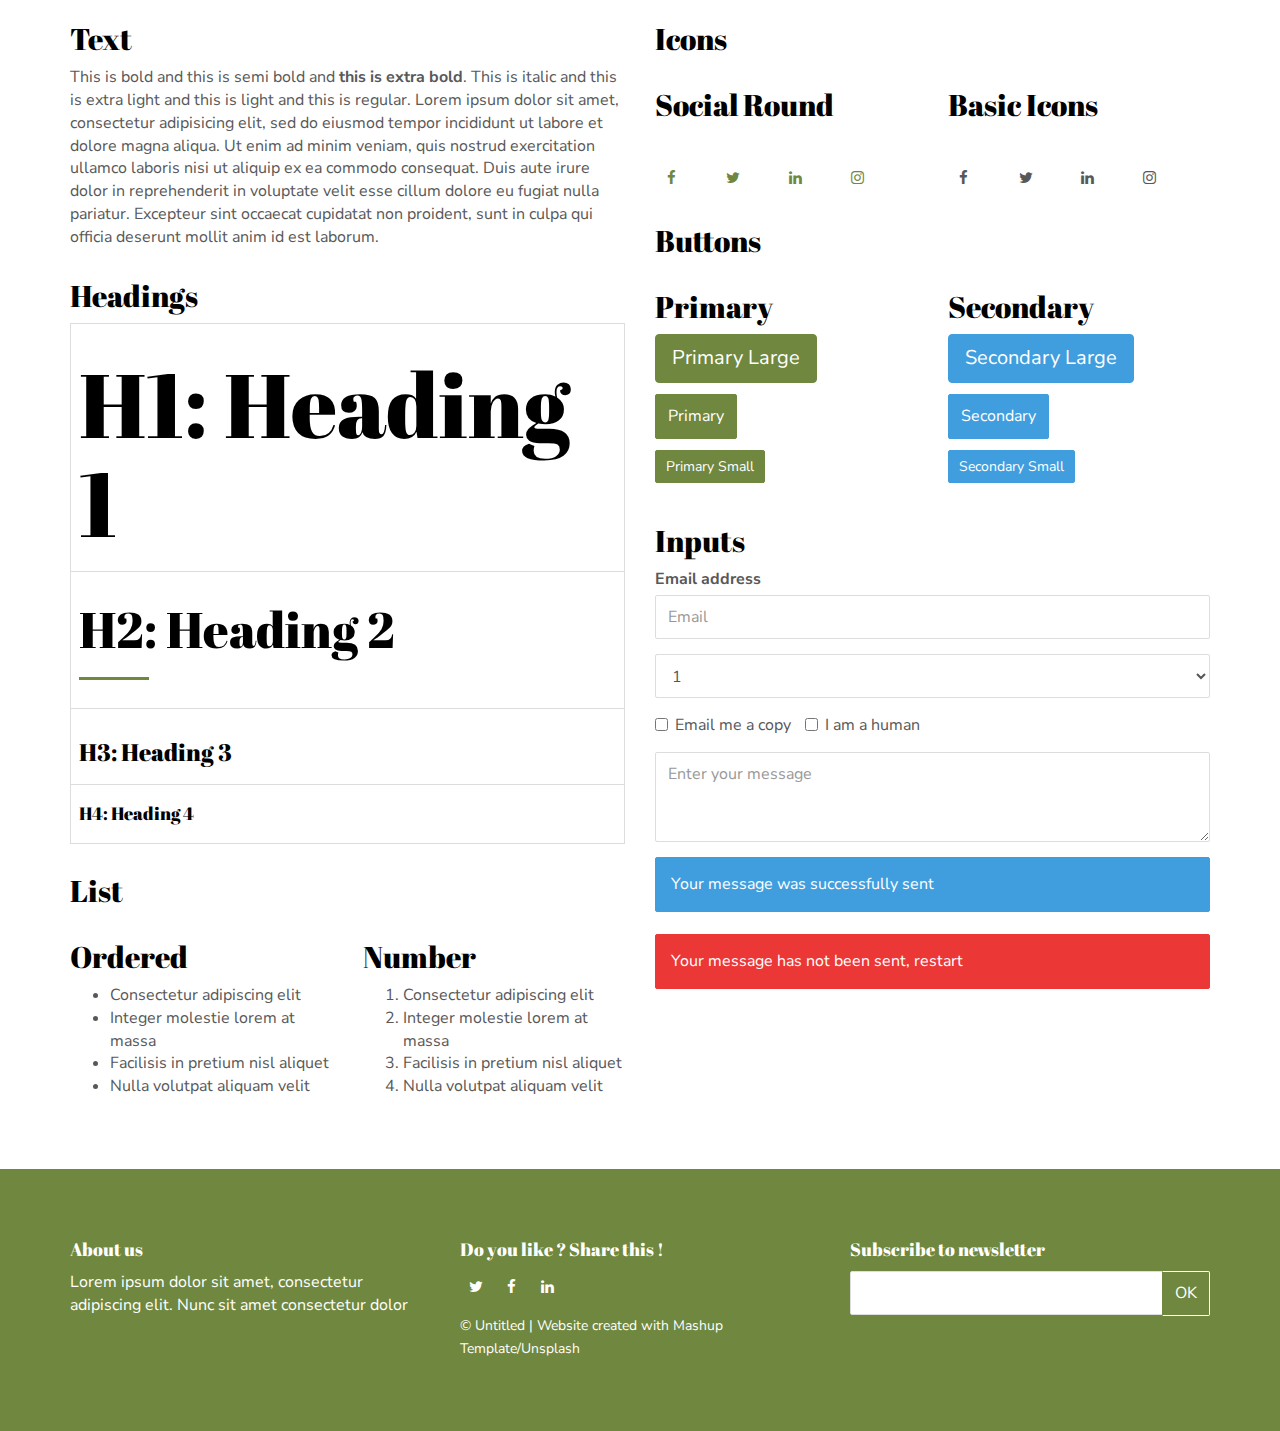
<file: components.html>
<!DOCTYPE html>
<html lang="en">

<head>
    <meta charset="UTF-8">
    <meta content="IE=edge" http-equiv="X-UA-Compatible">
    <meta content="width=device-width,initial-scale=1" name="viewport">
    <meta content="description" name="description">
    <meta name="google" content="notranslate" />
    <meta content="Mashup templates have been developped by Orson.io team" name="author">

    <!-- Disable tap highlight on IE -->
    <meta name="msapplication-tap-highlight" content="no">

    <link href="./assets/apple-touch-icon.png" rel="apple-touch-icon">
    <link href="./assets/favicon.ico" rel="icon">

    <title>Title page</title>

    <link href="./main.97292821.css" rel="stylesheet">
</head>

<body>

    <!-- Add your content of header -->
    <header>
        <nav class="navbar navbar-inverse navbar-fixed-top">
            <div class="container">
                <div class="navbar-header">
                    <button type="button" class="navbar-toggle collapsed">
          <span class="sr-only">Toggle navigation</span>
          <span class="icon-bar"></span>
          <span class="icon-bar"></span>
          <span class="icon-bar"></span>
        </button>
                </div>

                <div class="navbar-collapse">
                    <button type="button" class="close" aria-label="Close"><span aria-hidden="true">&times;</span></button>
                    <ul class="nav navbar-nav navbar-right">
                        <li><a href="./index.html#contact-section-container" title="" class="anchor-link">Contact Us</a></li>
                        <li>
                            <p>
                                <a href="./components.html" class="btn btn-default navbar-btn">Components</a>
                            </p>
                        </li>


                    </ul>

                </div>
            </div>
        </nav>
    </header>



    <!-- Add your site or app content here -->
    <div class="container">
        <div class="row">
            <div class="col-xs-12 col-md-6">

                <div class="template-example">
                    <h2 class="template-title-example">Text</h2>
                    <p>This is bold and this is semi bold and <b>this is extra bold</b>. This is italic and this is extra light and this is light and this is regular. Lorem ipsum dolor sit amet, consectetur adipisicing elit, sed do eiusmod tempor incididunt
                        ut labore et dolore magna aliqua. Ut enim ad minim veniam, quis nostrud exercitation ullamco laboris nisi ut aliquip ex ea commodo consequat. Duis aute irure dolor in reprehenderit in voluptate velit esse cillum dolore eu fugiat
                        nulla pariatur. Excepteur sint occaecat cupidatat non proident, sunt in culpa qui officia deserunt mollit anim id est laborum.
                    </p>
                </div>

                <div class="template-example">
                    <h2 class="template-title-example">Headings</h2>

                    <table class="table table-bordered">
                        <tr>
                            <td>
                                <h1>H1: Heading 1</h1>
                            </td>
                        </tr>
                        <tr>
                            <td>
                                <h2>H2: Heading 2</h2>
                            </td>
                        </tr>
                        <tr>
                            <td>
                                <h3>H3: Heading 3</h3>
                            </td>
                        </tr>
                        <tr>
                            <td>
                                <h4>H4: Heading 4</h4>
                            </td>
                        </tr>
                    </table>
                </div>

                <div class="template-example">
                    <h2 class="template-title-example">List</h2>
                    <div class="row">
                        <div class="col-md-6">
                            <h3 class="template-title-example">Ordered</h3>
                            <ul>
                                <li>Consectetur adipiscing elit</li>
                                <li>Integer molestie lorem at massa</li>
                                <li>Facilisis in pretium nisl aliquet</li>
                                <li>Nulla volutpat aliquam velit</li>
                            </ul>
                        </div>
                        <div class="col-md-6">
                            <h3 class="template-title-example">Number</h3>
                            <ol>
                                <li>Consectetur adipiscing elit</li>
                                <li>Integer molestie lorem at massa</li>
                                <li>Facilisis in pretium nisl aliquet</li>
                                <li>Nulla volutpat aliquam velit</li>
                            </ol>
                        </div>
                    </div>
                </div>


            </div>

            <div class="col-xs-12 col-md-6">
                <div class="template-example">
                    <h2 class="template-title-example">Icons</h2>

                    <div class="row">
                        <div class="col-md-6">
                            <h3 class="template-title-example">Social Round</h2>
                                <ul class="list-icons">
                                    <li>
                                        <a href="" class="social-round-icon fa-icon">
                                            <i class="fa fa-facebook"></i>
                                        </a>
                                    </li>
                                    <li>
                                        <a href="" class="social-round-icon fa-icon">
                                            <i class="fa fa-twitter"></i>
                                        </a>
                                    </li>
                                    <li>
                                        <a href="" class="social-round-icon fa-icon">
                                            <i class="fa fa-linkedin"></i>
                                        </a>
                                    </li>
                                    <li>
                                        <a href="" class="social-round-icon fa-icon">
                                            <i class="fa fa-instagram"></i>
                                        </a>
                                    </li>
                                </ul>
                        </div>
                        <div class="col-md-6">
                            <h3 class="template-title-example">Basic Icons</h2>
                                <ul class="list-icons">
                                    <li>
                                        <span class="fa-icon">
                      <i class="fa fa-facebook"></i>
                    </span>
                                    </li>
                                    <li>
                                        <span class="fa-icon">
                      <i class="fa fa-twitter"></i>
                    </span>
                                    </li>
                                    <li>
                                        <span class="fa-icon">
                      <i class="fa fa-linkedin"></i>
                    </span>
                                    </li>
                                    <li>
                                        <span class="fa-icon">
                      <i class="fa fa-instagram"></i>
                    </span>
                                    </li>
                                </ul>
                        </div>

                    </div>





                </div>

                <div class="template-example">
                    <h2 class="template-title-example">Buttons</h2>
                    <div class="row">
                        <div class="col-md-6">
                            <h3 class="template-title-example">Primary</h2>
                                <div class="row">
                                    <div class="col-md-6">
                                        <p><a href="" class="btn btn-primary btn-lg">Primary Large</a></p>
                                        <p><a href="" class="btn btn-primary">Primary </a></p>
                                        <p><a href="" class="btn btn-primary btn-sm">Primary Small</a></p>
                                    </div>
                                </div>

                        </div>

                        <div class="col-md-6">
                            <h3 class="template-title-example">Secondary</h2>
                                <div class="row">
                                    <div class="col-md-6">
                                        <p><a href="" class="btn btn-info btn-lg">Secondary Large</a></p>
                                        <p><a href="" class="btn btn-info">Secondary </a></p>
                                        <p><a href="" class="btn btn-info btn-sm">Secondary Small</a></p>
                                    </div>
                                </div>
                        </div>
                    </div>
                </div>

                <div class="template-example">
                    <h2 class="template-title-example">Inputs</h2>

                    <div class="form-group">
                        <label for="exampleInputEmail1">Email address</label>
                        <input type="email" class="form-control" id="exampleInputEmail1" placeholder="Email">
                    </div>

                    <div class="form-group">
                        <select class="form-control">
                <option>1</option>
                <option>2</option>
                <option>3</option>
                <option>4</option>
                <option>5</option>
              </select>
                    </div>

                    <div class="form-group">
                        <label class="checkbox-inline">
                <input 
                type="checkbox" id="inlineCheckbox1" value="option1"> Email me a copy
              </label>
                        <label class="checkbox-inline">
                <input type="checkbox" id="inlineCheckbox2" value="option2"> I am a human
              </label>
                    </div>

                    <div class="form-group">
                        <textarea class="form-control" rows="3" placeholder="Enter your message"></textarea>
                    </div>

                    <div class="alert alert-success" role="alert">Your message was successfully sent</div>
                    <div class="alert alert-danger" role="alert">Your message has not been sent, restart</div>
                </div>




            </div>
        </div>
    </div>

    <footer class="footer-container white-text-container">
        <div class="container">
            <div class="row">
                <div class="col-md-4">
                    <h4>About us</h4>
                    <p>Lorem ipsum dolor sit amet, consectetur adipiscing elit. Nunc sit amet consectetur dolor</p>
                </div>

                <div class="col-md-4">
                    <h4>Do you like ? Share this !</h4>
                    <div>
                        <p>
                            <a href="https://www.twitter.com" class="fa-icon" title="">
                                <i class="fa fa-twitter" aria-hidden="true"></i>
                            </a>
                            <a href="https://www.facebook.com" class="fa-icon" title="">
                                <i class="fa fa-facebook" aria-hidden="true"></i>
                            </a>
                            <a href="https://www.linkedin.com" class="fa-icon" title="">
                                <i class="fa fa-linkedin" aria-hidden="true"></i>
                            </a>
                        </p>
                    </div>
                    <div>
                        <p><small>© Untitled | Website created with <a href="http://www.mashup-template.com/" title="Create website with free html template">Mashup Template</a>/<a href="https://www.unsplash.com/" title="Beautiful Free Images">Unsplash</a></small></p>
                    </div>

                </div>

                <div class="col-md-4">

                    <h4>Subscribe to newsletter</h4>

                    <div class="form-group">
                        <div class="input-group">
                            <input type="text" class="form-control footer-input-text">
                            <div class="input-group-btn">
                                <button type="button" class="btn btn-default btn-newsletter ">OK</button>
                            </div>
                        </div>


                    </div>
                </div>
            </div>
        </div>
    </footer>

    <script>
        document.addEventListener("DOMContentLoaded", function(event) {
            navbarToggleSidebar();
        });
    </script>
    <script type="text/javascript" src="./main.faaf51f9.js"></script>
</file>
<file: main.97292821.css>
@import url(https://fonts.googleapis.com/css?family=Abril+Fatface|Lato|Nunito+Sans:400,600);
@import url(https://maxcdn.bootstrapcdn.com/font-awesome/4.7.0/css/font-awesome.min.css);

/*!
 * Bootstrap v3.3.7 (http://getbootstrap.com)
 * Copyright 2011-2016 Twitter, Inc.
 * Licensed under MIT (https://github.com/twbs/bootstrap/blob/master/LICENSE)
 */


/*! normalize.css v3.0.3 | MIT License | github.com/necolas/normalize.css */

html {
    font-family: sans-serif;
    -ms-text-size-adjust: 100%;
    -webkit-text-size-adjust: 100%
}

.elh {
    text-align: center;
}

h3 {
    font-family: Georgia, 'Times New Roman', Times, serif;
}

body {
    margin: 0
}

article,
aside,
details,
figcaption,
figure,
footer,
header,
hgroup,
main,
menu,
nav,
section,
summary {
    display: block
}

audio,
canvas,
progress,
video {
    display: inline-block;
    vertical-align: baseline
}

audio:not([controls]) {
    display: none;
    height: 0
}

[hidden],
template {
    display: none
}

a {
    background-color: transparent
}

a:active,
a:hover {
    outline: 0
}

abbr[title] {
    border-bottom: 1px dotted
}

b,
strong {
    font-weight: 700
}

dfn {
    font-style: italic
}

h1 {
    font-size: 2em;
    margin: .67em 0;
}

mark {
    background: #ff0;
    color: #000
}

small {
    font-size: 80%
}

sub,
sup {
    font-size: 75%;
    line-height: 0;
    position: relative;
    vertical-align: baseline
}

sup {
    top: -.5em
}

sub {
    bottom: -.25em
}

img {
    border: 0
}

svg:not(:root) {
    overflow: hidden
}

figure {
    margin: 1em 40px
}

hr {
    box-sizing: content-box;
    height: 0
}

pre {
    overflow: auto
}

code,
kbd,
pre,
samp {
    font-family: monospace, monospace;
    font-size: 1em
}

button,
input,
optgroup,
select,
textarea {
    color: inherit;
    font: inherit;
    margin: 0
}

button {
    overflow: visible
}

button,
select {
    text-transform: none
}

button,
html input[type=button],
input[type=reset],
input[type=submit] {
    -webkit-appearance: button;
    cursor: pointer
}

button[disabled],
html input[disabled] {
    cursor: default
}

button::-moz-focus-inner,
input::-moz-focus-inner {
    border: 0;
    padding: 0
}

input {
    line-height: normal
}

input[type=checkbox],
input[type=radio] {
    box-sizing: border-box;
    padding: 0
}

input[type=number]::-webkit-inner-spin-button,
input[type=number]::-webkit-outer-spin-button {
    height: auto
}

input[type=search] {
    -webkit-appearance: textfield;
    box-sizing: content-box
}

input[type=search]::-webkit-search-cancel-button,
input[type=search]::-webkit-search-decoration {
    -webkit-appearance: none
}

fieldset {
    border: 1px solid silver;
    margin: 0 2px;
    padding: .35em .625em .75em
}

textarea {
    overflow: auto
}

optgroup {
    font-weight: 700
}

table {
    border-collapse: collapse;
    border-spacing: 0
}

td,
th {
    padding: 0
}


/*! Source: https://github.com/h5bp/html5-boilerplate/blob/master/src/css/main.css */

@media print {
    *,
     :after,
     :before {
        background: transparent!important;
        color: #000!important;
        box-shadow: none!important;
        text-shadow: none!important
    }
    a,
    a:visited {
        text-decoration: underline
    }
    a[href]:after {
        content: " (" attr(href) ")"
    }
    abbr[title]:after {
        content: " (" attr(title) ")"
    }
    a[href^="#"]:after,
    a[href^="javascript:"]:after {
        content: ""
    }
    blockquote,
    pre {
        border: 1px solid #999;
        page-break-inside: avoid
    }
    thead {
        display: table-header-group
    }
    img,
    tr {
        page-break-inside: avoid
    }
    img {
        max-width: 100%!important
    }
    h2,
    h3,
    p {
        orphans: 3;
        widows: 3
    }
    h2,
    h3 {
        page-break-after: avoid
    }
    .navbar {
        display: none
    }
    .btn>.caret,
    .dropup>.btn>.caret {
        border-top-color: #000!important
    }
    .label {
        border: 1px solid #000
    }
    .table {
        border-collapse: collapse!important
    }
    .table td,
    .table th {
        background-color: #fff!important
    }
    .table-bordered td,
    .table-bordered th {
        border: 1px solid #ddd!important
    }
}

*,
:after,
:before {
    -webkit-box-sizing: border-box;
    -moz-box-sizing: border-box;
    box-sizing: border-box
}

html {
    font-size: 10px;
    -webkit-tap-highlight-color: transparent
}

body {
    font-family: Nunito Sans, Helvetica, Arial, sans-serif;
    font-size: 16px;
    line-height: 1.42857;
    color: #585858;
    background-color: #fff
}

button,
input,
select,
textarea {
    font-family: inherit;
    font-size: inherit;
    line-height: inherit
}

a {
    color: #6F873E;
    text-decoration: none
}

a:focus,
a:hover {
    color: #54b9aa;
    text-decoration: underline
}

a:focus {
    outline: 5px auto -webkit-focus-ring-color;
    outline-offset: -2px
}

figure {
    margin: 0
}

img {
    vertical-align: middle
}

.img-responsive {
    display: block;
    max-width: 100%;
    height: auto
}

.img-rounded {
    border-radius: 4px
}

.img-thumbnail {
    padding: 4px;
    line-height: 1.42857;
    background-color: #fff;
    border: 1px solid #ddd;
    border-radius: 2px;
    -webkit-transition: all .2s ease-in-out;
    -o-transition: all .2s ease-in-out;
    transition: all .2s ease-in-out;
    display: inline-block;
    max-width: 100%;
    height: auto
}

.img-circle {
    border-radius: 50%
}

hr {
    margin-top: 22px;
    margin-bottom: 22px;
    border: 0;
    border-top: 1px solid #eee
}

.sr-only {
    position: absolute;
    width: 1px;
    height: 1px;
    margin: -1px;
    padding: 0;
    overflow: hidden;
    clip: rect(0, 0, 0, 0);
    border: 0
}

.sr-only-focusable:active,
.sr-only-focusable:focus {
    position: static;
    width: auto;
    height: auto;
    margin: 0;
    overflow: visible;
    clip: auto
}

[role=button] {
    cursor: pointer
}

.h1,
.h2,
.h3,
.h4,
.h5,
.h6,
h1,
h2,
h3,
h4,
h5,
h6 {
    font-family: Abril Fatface, Times New Roman, Times, serif;
    font-weight: 500;
    line-height: 1.1;
    color: #000
}

.h1 .small,
.h1 small,
.h2 .small,
.h2 small,
.h3 .small,
.h3 small,
.h4 .small,
.h4 small,
.h5 .small,
.h5 small,
.h6 .small,
.h6 small,
h1 .small,
h1 small,
h2 .small,
h2 small,
h3 .small,
h3 small,
h4 .small,
h4 small,
h5 .small,
h5 small,
h6 .small,
h6 small {
    font-weight: 400;
    line-height: 1;
    color: #777
}

.h1,
.h2,
.h3,
h1,
h2,
h3 {
    margin-top: 22px;
    margin-bottom: 11px
}

.h1 .small,
.h1 small,
.h2 .small,
.h2 small,
.h3 .small,
.h3 small,
h1 .small,
h1 small,
h2 .small,
h2 small,
h3 .small,
h3 small {
    font-size: 65%
}

.h4,
.h5,
.h6,
h4,
h5,
h6 {
    margin-top: 11px;
    margin-bottom: 11px
}

.h4 .small,
.h4 small,
.h5 .small,
.h5 small,
.h6 .small,
.h6 small,
h4 .small,
h4 small,
h5 .small,
h5 small,
h6 .small,
h6 small {
    font-size: 75%
}

.h1,
h1 {
    font-size: 90px
}

.h2,
h2 {
    font-size: 50px
}

.h3,
h3 {
    font-size: 24px
}

.h4,
.h5,
h4,
h5 {
    font-size: 18px
}

.h6,
h6 {
    font-size: 16px
}

p {
    margin: 0 0 11px
}

.lead {
    margin-bottom: 22px;
    font-size: 18px;
    font-weight: 300;
    line-height: 1.4
}

@media (min-width:768px) {
    .lead {
        font-size: 24px
    }
}

.small,
small {
    font-size: 87%
}

.mark,
mark {
    background-color: #fcf8e3;
    padding: .2em
}

.text-left {
    text-align: left
}

.text-right {
    text-align: right
}

.text-center {
    text-align: center
}

.text-justify {
    text-align: justify
}

.text-nowrap {
    white-space: nowrap
}

.text-lowercase {
    text-transform: lowercase
}

.initialism,
.text-uppercase {
    text-transform: uppercase
}

.text-capitalize {
    text-transform: capitalize
}

.text-muted {
    color: #777
}

.text-primary {
    color: #6F873E
}

a.text-primary:focus,
a.text-primary:hover {
    color: #6F873E
}

.text-success {
    color: #fff
}

a.text-success:focus,
a.text-success:hover {
    color: #e6e6e6
}

.text-info {
    color: #31708f
}

a.text-info:focus,
a.text-info:hover {
    color: #245269
}

.text-warning {
    color: #8a6d3b
}

a.text-warning:focus,
a.text-warning:hover {
    color: #66512c
}

.text-danger {
    color: #fff
}

a.text-danger:focus,
a.text-danger:hover {
    color: #e6e6e6
}

.bg-primary {
    color: #fff;
    background-color: #6F873E
}

a.bg-primary:focus,
a.bg-primary:hover {
    background-color: #6F873E
}

.bg-success {
    background-color: #409ede
}

a.bg-success:focus,
a.bg-success:hover {
    background-color: #2385c8
}

.bg-info {
    background-color: #d9edf7
}

a.bg-info:focus,
a.bg-info:hover {
    background-color: #afd9ee
}

.bg-warning {
    background-color: #fcf8e3
}

a.bg-warning:focus,
a.bg-warning:hover {
    background-color: #f7ecb5
}

.bg-danger {
    background-color: #ec3737
}

a.bg-danger:focus,
a.bg-danger:hover {
    background-color: #db1515
}

.page-header {
    padding-bottom: 10px;
    margin: 44px 0 22px;
    border-bottom: 1px solid #eee
}

ol,
ul {
    margin-top: 0;
    margin-bottom: 11px
}

ol ol,
ol ul,
ul ol,
ul ul {
    margin-bottom: 0
}

.list-inline,
.list-unstyled {
    padding-left: 0;
    list-style: none
}

.list-inline {
    margin-left: -5px
}

.list-inline>li {
    display: inline-block;
    padding-left: 5px;
    padding-right: 5px
}

dl {
    margin-top: 0;
    margin-bottom: 22px
}

dd,
dt {
    line-height: 1.42857
}

dt {
    font-weight: 700
}

dd {
    margin-left: 0
}

.dl-horizontal dd:after,
.dl-horizontal dd:before {
    content: " ";
    display: table
}

.dl-horizontal dd:after {
    clear: both
}

@media (min-width:768px) {
    .dl-horizontal dt {
        float: left;
        width: 160px;
        clear: left;
        text-align: right;
        overflow: hidden;
        text-overflow: ellipsis;
        white-space: nowrap
    }
    .dl-horizontal dd {
        margin-left: 180px
    }
}

abbr[data-original-title],
abbr[title] {
    cursor: help;
    border-bottom: 1px dotted #777
}

.initialism {
    font-size: 90%
}

blockquote {
    padding: 11px 22px;
    margin: 0 0 22px;
    font-size: 20px;
    border-left: 5px solid #eee
}

blockquote ol:last-child,
blockquote p:last-child,
blockquote ul:last-child {
    margin-bottom: 0
}

blockquote .small,
blockquote footer,
blockquote small {
    display: block;
    font-size: 80%;
    line-height: 1.42857;
    color: #777
}

blockquote .small:before,
blockquote footer:before,
blockquote small:before {
    content: "\2014   \A0"
}

.blockquote-reverse,
blockquote.pull-right {
    padding-right: 15px;
    padding-left: 0;
    border-right: 5px solid #eee;
    border-left: 0;
    text-align: right
}

.blockquote-reverse .small:before,
.blockquote-reverse footer:before,
.blockquote-reverse small:before,
blockquote.pull-right .small:before,
blockquote.pull-right footer:before,
blockquote.pull-right small:before {
    content: ""
}

.blockquote-reverse .small:after,
.blockquote-reverse footer:after,
.blockquote-reverse small:after,
blockquote.pull-right .small:after,
blockquote.pull-right footer:after,
blockquote.pull-right small:after {
    content: "\A0   \2014"
}

address {
    margin-bottom: 22px;
    font-style: normal;
    line-height: 1.42857
}

code,
kbd,
pre,
samp {
    font-family: Menlo, Monaco, Consolas, Courier New, monospace
}

code {
    color: #c7254e;
    background-color: #f9f2f4
}

code,
kbd {
    padding: 2px 4px;
    font-size: 90%;
    border-radius: 2px
}

kbd {
    color: #fff;
    background-color: #333;
    box-shadow: inset 0 -1px 0 rgba(0, 0, 0, .25)
}

kbd kbd {
    padding: 0;
    font-size: 100%;
    font-weight: 700;
    box-shadow: none
}

pre {
    display: block;
    padding: 10.5px;
    margin: 0 0 11px;
    font-size: 15px;
    line-height: 1.42857;
    word-break: break-all;
    word-wrap: break-word;
    color: #333;
    background-color: #f5f5f5;
    border: 1px solid #ccc;
    border-radius: 2px
}

pre code {
    padding: 0;
    font-size: inherit;
    color: inherit;
    white-space: pre-wrap;
    background-color: transparent;
    border-radius: 0
}

.pre-scrollable {
    max-height: 340px;
    overflow-y: scroll
}

.container {
    margin-right: auto;
    margin-left: auto;
    padding-left: 15px;
    padding-right: 15px
}

.container:after,
.container:before {
    content: " ";
    display: table
}

.container:after {
    clear: both
}

@media (min-width:768px) {
    .container {
        width: 750px
    }
}

@media (min-width:992px) {
    .container {
        width: 970px
    }
}

@media (min-width:1200px) {
    .container {
        width: 1170px
    }
}

.container-fluid {
    margin-right: auto;
    margin-left: auto;
    padding-left: 15px;
    padding-right: 15px
}

.container-fluid:after,
.container-fluid:before {
    content: " ";
    display: table
}

.container-fluid:after {
    clear: both
}

.row {
    margin-left: -15px;
    margin-right: -15px
}

.row:after,
.row:before {
    content: " ";
    display: table
}

.row:after {
    clear: both
}

.col-lg-1,
.col-lg-2,
.col-lg-3,
.col-lg-4,
.col-lg-5,
.col-lg-6,
.col-lg-7,
.col-lg-8,
.col-lg-9,
.col-lg-10,
.col-lg-11,
.col-lg-12,
.col-md-1,
.col-md-2,
.col-md-3,
.col-md-4,
.col-md-5,
.col-md-6,
.col-md-7,
.col-md-8,
.col-md-9,
.col-md-10,
.col-md-11,
.col-md-12,
.col-sm-1,
.col-sm-2,
.col-sm-3,
.col-sm-4,
.col-sm-5,
.col-sm-6,
.col-sm-7,
.col-sm-8,
.col-sm-9,
.col-sm-10,
.col-sm-11,
.col-sm-12,
.col-xs-1,
.col-xs-2,
.col-xs-3,
.col-xs-4,
.col-xs-5,
.col-xs-6,
.col-xs-7,
.col-xs-8,
.col-xs-9,
.col-xs-10,
.col-xs-11,
.col-xs-12 {
    position: relative;
    min-height: 1px;
    padding-left: 15px;
    padding-right: 15px
}

.col-xs-1,
.col-xs-2,
.col-xs-3,
.col-xs-4,
.col-xs-5,
.col-xs-6,
.col-xs-7,
.col-xs-8,
.col-xs-9,
.col-xs-10,
.col-xs-11,
.col-xs-12 {
    float: left
}

.col-xs-1 {
    width: 8.33333%
}

.col-xs-2 {
    width: 16.66667%
}

.col-xs-3 {
    width: 25%
}

.col-xs-4 {
    width: 33.33333%
}

.col-xs-5 {
    width: 41.66667%
}

.col-xs-6 {
    width: 50%
}

.col-xs-7 {
    width: 58.33333%
}

.col-xs-8 {
    width: 66.66667%
}

.col-xs-9 {
    width: 75%
}

.col-xs-10 {
    width: 83.33333%
}

.col-xs-11 {
    width: 91.66667%
}

.col-xs-12 {
    width: 100%
}

.col-xs-pull-0 {
    right: auto
}

.col-xs-pull-1 {
    right: 8.33333%
}

.col-xs-pull-2 {
    right: 16.66667%
}

.col-xs-pull-3 {
    right: 25%
}

.col-xs-pull-4 {
    right: 33.33333%
}

.col-xs-pull-5 {
    right: 41.66667%
}

.col-xs-pull-6 {
    right: 50%
}

.col-xs-pull-7 {
    right: 58.33333%
}

.col-xs-pull-8 {
    right: 66.66667%
}

.col-xs-pull-9 {
    right: 75%
}

.col-xs-pull-10 {
    right: 83.33333%
}

.col-xs-pull-11 {
    right: 91.66667%
}

.col-xs-pull-12 {
    right: 100%
}

.col-xs-push-0 {
    left: auto
}

.col-xs-push-1 {
    left: 8.33333%
}

.col-xs-push-2 {
    left: 16.66667%
}

.col-xs-push-3 {
    left: 25%
}

.col-xs-push-4 {
    left: 33.33333%
}

.col-xs-push-5 {
    left: 41.66667%
}

.col-xs-push-6 {
    left: 50%
}

.col-xs-push-7 {
    left: 58.33333%
}

.col-xs-push-8 {
    left: 66.66667%
}

.col-xs-push-9 {
    left: 75%
}

.col-xs-push-10 {
    left: 83.33333%
}

.col-xs-push-11 {
    left: 91.66667%
}

.col-xs-push-12 {
    left: 100%
}

.col-xs-offset-0 {
    margin-left: 0
}

.col-xs-offset-1 {
    margin-left: 8.33333%
}

.col-xs-offset-2 {
    margin-left: 16.66667%
}

.col-xs-offset-3 {
    margin-left: 25%
}

.col-xs-offset-4 {
    margin-left: 33.33333%
}

.col-xs-offset-5 {
    margin-left: 41.66667%
}

.col-xs-offset-6 {
    margin-left: 50%
}

.col-xs-offset-7 {
    margin-left: 58.33333%
}

.col-xs-offset-8 {
    margin-left: 66.66667%
}

.col-xs-offset-9 {
    margin-left: 75%
}

.col-xs-offset-10 {
    margin-left: 83.33333%
}

.col-xs-offset-11 {
    margin-left: 91.66667%
}

.col-xs-offset-12 {
    margin-left: 100%
}

@media (min-width:768px) {
    .col-sm-1,
    .col-sm-2,
    .col-sm-3,
    .col-sm-4,
    .col-sm-5,
    .col-sm-6,
    .col-sm-7,
    .col-sm-8,
    .col-sm-9,
    .col-sm-10,
    .col-sm-11,
    .col-sm-12 {
        float: left
    }
    .col-sm-1 {
        width: 8.33333%
    }
    .col-sm-2 {
        width: 16.66667%
    }
    .col-sm-3 {
        width: 25%
    }
    .col-sm-4 {
        width: 33.33333%
    }
    .col-sm-5 {
        width: 41.66667%
    }
    .col-sm-6 {
        width: 50%
    }
    .col-sm-7 {
        width: 58.33333%
    }
    .col-sm-8 {
        width: 66.66667%
    }
    .col-sm-9 {
        width: 75%
    }
    .col-sm-10 {
        width: 83.33333%
    }
    .col-sm-11 {
        width: 91.66667%
    }
    .col-sm-12 {
        width: 100%
    }
    .col-sm-pull-0 {
        right: auto
    }
    .col-sm-pull-1 {
        right: 8.33333%
    }
    .col-sm-pull-2 {
        right: 16.66667%
    }
    .col-sm-pull-3 {
        right: 25%
    }
    .col-sm-pull-4 {
        right: 33.33333%
    }
    .col-sm-pull-5 {
        right: 41.66667%
    }
    .col-sm-pull-6 {
        right: 50%
    }
    .col-sm-pull-7 {
        right: 58.33333%
    }
    .col-sm-pull-8 {
        right: 66.66667%
    }
    .col-sm-pull-9 {
        right: 75%
    }
    .col-sm-pull-10 {
        right: 83.33333%
    }
    .col-sm-pull-11 {
        right: 91.66667%
    }
    .col-sm-pull-12 {
        right: 100%
    }
    .col-sm-push-0 {
        left: auto
    }
    .col-sm-push-1 {
        left: 8.33333%
    }
    .col-sm-push-2 {
        left: 16.66667%
    }
    .col-sm-push-3 {
        left: 25%
    }
    .col-sm-push-4 {
        left: 33.33333%
    }
    .col-sm-push-5 {
        left: 41.66667%
    }
    .col-sm-push-6 {
        left: 50%
    }
    .col-sm-push-7 {
        left: 58.33333%
    }
    .col-sm-push-8 {
        left: 66.66667%
    }
    .col-sm-push-9 {
        left: 75%
    }
    .col-sm-push-10 {
        left: 83.33333%
    }
    .col-sm-push-11 {
        left: 91.66667%
    }
    .col-sm-push-12 {
        left: 100%
    }
    .col-sm-offset-0 {
        margin-left: 0
    }
    .col-sm-offset-1 {
        margin-left: 8.33333%
    }
    .col-sm-offset-2 {
        margin-left: 16.66667%
    }
    .col-sm-offset-3 {
        margin-left: 25%
    }
    .col-sm-offset-4 {
        margin-left: 33.33333%
    }
    .col-sm-offset-5 {
        margin-left: 41.66667%
    }
    .col-sm-offset-6 {
        margin-left: 50%
    }
    .col-sm-offset-7 {
        margin-left: 58.33333%
    }
    .col-sm-offset-8 {
        margin-left: 66.66667%
    }
    .col-sm-offset-9 {
        margin-left: 75%
    }
    .col-sm-offset-10 {
        margin-left: 83.33333%
    }
    .col-sm-offset-11 {
        margin-left: 91.66667%
    }
    .col-sm-offset-12 {
        margin-left: 100%
    }
}

@media (min-width:992px) {
    .col-md-1,
    .col-md-2,
    .col-md-3,
    .col-md-4,
    .col-md-5,
    .col-md-6,
    .col-md-7,
    .col-md-8,
    .col-md-9,
    .col-md-10,
    .col-md-11,
    .col-md-12 {
        float: left
    }
    .col-md-1 {
        width: 8.33333%
    }
    .col-md-2 {
        width: 16.66667%
    }
    .col-md-3 {
        width: 25%
    }
    .col-md-4 {
        width: 33.33333%
    }
    .col-md-5 {
        width: 41.66667%
    }
    .col-md-6 {
        width: 50%
    }
    .col-md-7 {
        width: 58.33333%
    }
    .col-md-8 {
        width: 66.66667%
    }
    .col-md-9 {
        width: 75%
    }
    .col-md-10 {
        width: 83.33333%
    }
    .col-md-11 {
        width: 91.66667%
    }
    .col-md-12 {
        width: 100%
    }
    .col-md-pull-0 {
        right: auto
    }
    .col-md-pull-1 {
        right: 8.33333%
    }
    .col-md-pull-2 {
        right: 16.66667%
    }
    .col-md-pull-3 {
        right: 25%
    }
    .col-md-pull-4 {
        right: 33.33333%
    }
    .col-md-pull-5 {
        right: 41.66667%
    }
    .col-md-pull-6 {
        right: 50%
    }
    .col-md-pull-7 {
        right: 58.33333%
    }
    .col-md-pull-8 {
        right: 66.66667%
    }
    .col-md-pull-9 {
        right: 75%
    }
    .col-md-pull-10 {
        right: 83.33333%
    }
    .col-md-pull-11 {
        right: 91.66667%
    }
    .col-md-pull-12 {
        right: 100%
    }
    .col-md-push-0 {
        left: auto
    }
    .col-md-push-1 {
        left: 8.33333%
    }
    .col-md-push-2 {
        left: 16.66667%
    }
    .col-md-push-3 {
        left: 25%
    }
    .col-md-push-4 {
        left: 33.33333%
    }
    .col-md-push-5 {
        left: 41.66667%
    }
    .col-md-push-6 {
        left: 50%
    }
    .col-md-push-7 {
        left: 58.33333%
    }
    .col-md-push-8 {
        left: 66.66667%
    }
    .col-md-push-9 {
        left: 75%
    }
    .col-md-push-10 {
        left: 83.33333%
    }
    .col-md-push-11 {
        left: 91.66667%
    }
    .col-md-push-12 {
        left: 100%
    }
    .col-md-offset-0 {
        margin-left: 0
    }
    .col-md-offset-1 {
        margin-left: 8.33333%
    }
    .col-md-offset-2 {
        margin-left: 16.66667%
    }
    .col-md-offset-3 {
        margin-left: 25%
    }
    .col-md-offset-4 {
        margin-left: 33.33333%
    }
    .col-md-offset-5 {
        margin-left: 41.66667%
    }
    .col-md-offset-6 {
        margin-left: 50%
    }
    .col-md-offset-7 {
        margin-left: 58.33333%
    }
    .col-md-offset-8 {
        margin-left: 66.66667%
    }
    .col-md-offset-9 {
        margin-left: 75%
    }
    .col-md-offset-10 {
        margin-left: 83.33333%
    }
    .col-md-offset-11 {
        margin-left: 91.66667%
    }
    .col-md-offset-12 {
        margin-left: 100%
    }
}

@media (min-width:1200px) {
    .col-lg-1,
    .col-lg-2,
    .col-lg-3,
    .col-lg-4,
    .col-lg-5,
    .col-lg-6,
    .col-lg-7,
    .col-lg-8,
    .col-lg-9,
    .col-lg-10,
    .col-lg-11,
    .col-lg-12 {
        float: left
    }
    .col-lg-1 {
        width: 8.33333%
    }
    .col-lg-2 {
        width: 16.66667%
    }
    .col-lg-3 {
        width: 25%
    }
    .col-lg-4 {
        width: 33.33333%
    }
    .col-lg-5 {
        width: 41.66667%
    }
    .col-lg-6 {
        width: 50%
    }
    .col-lg-7 {
        width: 58.33333%
    }
    .col-lg-8 {
        width: 66.66667%
    }
    .col-lg-9 {
        width: 75%
    }
    .col-lg-10 {
        width: 83.33333%
    }
    .col-lg-11 {
        width: 91.66667%
    }
    .col-lg-12 {
        width: 100%
    }
    .col-lg-pull-0 {
        right: auto
    }
    .col-lg-pull-1 {
        right: 8.33333%
    }
    .col-lg-pull-2 {
        right: 16.66667%
    }
    .col-lg-pull-3 {
        right: 25%
    }
    .col-lg-pull-4 {
        right: 33.33333%
    }
    .col-lg-pull-5 {
        right: 41.66667%
    }
    .col-lg-pull-6 {
        right: 50%
    }
    .col-lg-pull-7 {
        right: 58.33333%
    }
    .col-lg-pull-8 {
        right: 66.66667%
    }
    .col-lg-pull-9 {
        right: 75%
    }
    .col-lg-pull-10 {
        right: 83.33333%
    }
    .col-lg-pull-11 {
        right: 91.66667%
    }
    .col-lg-pull-12 {
        right: 100%
    }
    .col-lg-push-0 {
        left: auto
    }
    .col-lg-push-1 {
        left: 8.33333%
    }
    .col-lg-push-2 {
        left: 16.66667%
    }
    .col-lg-push-3 {
        left: 25%
    }
    .col-lg-push-4 {
        left: 33.33333%
    }
    .col-lg-push-5 {
        left: 41.66667%
    }
    .col-lg-push-6 {
        left: 50%
    }
    .col-lg-push-7 {
        left: 58.33333%
    }
    .col-lg-push-8 {
        left: 66.66667%
    }
    .col-lg-push-9 {
        left: 75%
    }
    .col-lg-push-10 {
        left: 83.33333%
    }
    .col-lg-push-11 {
        left: 91.66667%
    }
    .col-lg-push-12 {
        left: 100%
    }
    .col-lg-offset-0 {
        margin-left: 0
    }
    .col-lg-offset-1 {
        margin-left: 8.33333%
    }
    .col-lg-offset-2 {
        margin-left: 16.66667%
    }
    .col-lg-offset-3 {
        margin-left: 25%
    }
    .col-lg-offset-4 {
        margin-left: 33.33333%
    }
    .col-lg-offset-5 {
        margin-left: 41.66667%
    }
    .col-lg-offset-6 {
        margin-left: 50%
    }
    .col-lg-offset-7 {
        margin-left: 58.33333%
    }
    .col-lg-offset-8 {
        margin-left: 66.66667%
    }
    .col-lg-offset-9 {
        margin-left: 75%
    }
    .col-lg-offset-10 {
        margin-left: 83.33333%
    }
    .col-lg-offset-11 {
        margin-left: 91.66667%
    }
    .col-lg-offset-12 {
        margin-left: 100%
    }
}

table {
    background-color: transparent
}

caption {
    padding-top: 8px;
    padding-bottom: 8px;
    color: #777
}

caption,
th {
    text-align: left
}

.table {
    width: 100%;
    max-width: 100%;
    margin-bottom: 22px
}

.table>tbody>tr>td,
.table>tbody>tr>th,
.table>tfoot>tr>td,
.table>tfoot>tr>th,
.table>thead>tr>td,
.table>thead>tr>th {
    padding: 8px;
    line-height: 1.42857;
    vertical-align: top;
    border-top: 1px solid #ddd
}

.table>thead>tr>th {
    vertical-align: bottom;
    border-bottom: 2px solid #ddd
}

.table>caption+thead>tr:first-child>td,
.table>caption+thead>tr:first-child>th,
.table>colgroup+thead>tr:first-child>td,
.table>colgroup+thead>tr:first-child>th,
.table>thead:first-child>tr:first-child>td,
.table>thead:first-child>tr:first-child>th {
    border-top: 0
}

.table>tbody+tbody {
    border-top: 2px solid #ddd
}

.table .table {
    background-color: #fff
}

.table-condensed>tbody>tr>td,
.table-condensed>tbody>tr>th,
.table-condensed>tfoot>tr>td,
.table-condensed>tfoot>tr>th,
.table-condensed>thead>tr>td,
.table-condensed>thead>tr>th {
    padding: 5px
}

.table-bordered,
.table-bordered>tbody>tr>td,
.table-bordered>tbody>tr>th,
.table-bordered>tfoot>tr>td,
.table-bordered>tfoot>tr>th,
.table-bordered>thead>tr>td,
.table-bordered>thead>tr>th {
    border: 1px solid #ddd
}

.table-bordered>thead>tr>td,
.table-bordered>thead>tr>th {
    border-bottom-width: 2px
}

.table-striped>tbody>tr:nth-of-type(odd) {
    background-color: #f9f9f9
}

.table-hover>tbody>tr:hover {
    background-color: #f5f5f5
}

table col[class*=col-] {
    position: static;
    float: none;
    display: table-column
}

table td[class*=col-],
table th[class*=col-] {
    position: static;
    float: none;
    display: table-cell
}

.table>tbody>tr.active>td,
.table>tbody>tr.active>th,
.table>tbody>tr>td.active,
.table>tbody>tr>th.active,
.table>tfoot>tr.active>td,
.table>tfoot>tr.active>th,
.table>tfoot>tr>td.active,
.table>tfoot>tr>th.active,
.table>thead>tr.active>td,
.table>thead>tr.active>th,
.table>thead>tr>td.active,
.table>thead>tr>th.active {
    background-color: #f5f5f5
}

.table-hover>tbody>tr.active:hover>td,
.table-hover>tbody>tr.active:hover>th,
.table-hover>tbody>tr:hover>.active,
.table-hover>tbody>tr>td.active:hover,
.table-hover>tbody>tr>th.active:hover {
    background-color: #e8e8e8
}

.table>tbody>tr.success>td,
.table>tbody>tr.success>th,
.table>tbody>tr>td.success,
.table>tbody>tr>th.success,
.table>tfoot>tr.success>td,
.table>tfoot>tr.success>th,
.table>tfoot>tr>td.success,
.table>tfoot>tr>th.success,
.table>thead>tr.success>td,
.table>thead>tr.success>th,
.table>thead>tr>td.success,
.table>thead>tr>th.success {
    background-color: #409ede
}

.table-hover>tbody>tr.success:hover>td,
.table-hover>tbody>tr.success:hover>th,
.table-hover>tbody>tr:hover>.success,
.table-hover>tbody>tr>td.success:hover,
.table-hover>tbody>tr>th.success:hover {
    background-color: #2a93da
}

.table>tbody>tr.info>td,
.table>tbody>tr.info>th,
.table>tbody>tr>td.info,
.table>tbody>tr>th.info,
.table>tfoot>tr.info>td,
.table>tfoot>tr.info>th,
.table>tfoot>tr>td.info,
.table>tfoot>tr>th.info,
.table>thead>tr.info>td,
.table>thead>tr.info>th,
.table>thead>tr>td.info,
.table>thead>tr>th.info {
    background-color: #d9edf7
}

.table-hover>tbody>tr.info:hover>td,
.table-hover>tbody>tr.info:hover>th,
.table-hover>tbody>tr:hover>.info,
.table-hover>tbody>tr>td.info:hover,
.table-hover>tbody>tr>th.info:hover {
    background-color: #c4e3f3
}

.table>tbody>tr.warning>td,
.table>tbody>tr.warning>th,
.table>tbody>tr>td.warning,
.table>tbody>tr>th.warning,
.table>tfoot>tr.warning>td,
.table>tfoot>tr.warning>th,
.table>tfoot>tr>td.warning,
.table>tfoot>tr>th.warning,
.table>thead>tr.warning>td,
.table>thead>tr.warning>th,
.table>thead>tr>td.warning,
.table>thead>tr>th.warning {
    background-color: #fcf8e3
}

.table-hover>tbody>tr.warning:hover>td,
.table-hover>tbody>tr.warning:hover>th,
.table-hover>tbody>tr:hover>.warning,
.table-hover>tbody>tr>td.warning:hover,
.table-hover>tbody>tr>th.warning:hover {
    background-color: #faf2cc
}

.table>tbody>tr.danger>td,
.table>tbody>tr.danger>th,
.table>tbody>tr>td.danger,
.table>tbody>tr>th.danger,
.table>tfoot>tr.danger>td,
.table>tfoot>tr.danger>th,
.table>tfoot>tr>td.danger,
.table>tfoot>tr>th.danger,
.table>thead>tr.danger>td,
.table>thead>tr.danger>th,
.table>thead>tr>td.danger,
.table>thead>tr>th.danger {
    background-color: #ec3737
}

.table-hover>tbody>tr.danger:hover>td,
.table-hover>tbody>tr.danger:hover>th,
.table-hover>tbody>tr:hover>.danger,
.table-hover>tbody>tr>td.danger:hover,
.table-hover>tbody>tr>th.danger:hover {
    background-color: #ea2020
}

.table-responsive {
    overflow-x: auto;
    min-height: .01%
}

@media screen and (max-width:767px) {
    .table-responsive {
        width: 100%;
        margin-bottom: 16.5px;
        overflow-y: hidden;
        -ms-overflow-style: -ms-autohiding-scrollbar;
        border: 1px solid #ddd
    }
    .table-responsive>.table {
        margin-bottom: 0
    }
    .table-responsive>.table>tbody>tr>td,
    .table-responsive>.table>tbody>tr>th,
    .table-responsive>.table>tfoot>tr>td,
    .table-responsive>.table>tfoot>tr>th,
    .table-responsive>.table>thead>tr>td,
    .table-responsive>.table>thead>tr>th {
        white-space: nowrap
    }
    .table-responsive>.table-bordered {
        border: 0
    }
    .table-responsive>.table-bordered>tbody>tr>td:first-child,
    .table-responsive>.table-bordered>tbody>tr>th:first-child,
    .table-responsive>.table-bordered>tfoot>tr>td:first-child,
    .table-responsive>.table-bordered>tfoot>tr>th:first-child,
    .table-responsive>.table-bordered>thead>tr>td:first-child,
    .table-responsive>.table-bordered>thead>tr>th:first-child {
        border-left: 0
    }
    .table-responsive>.table-bordered>tbody>tr>td:last-child,
    .table-responsive>.table-bordered>tbody>tr>th:last-child,
    .table-responsive>.table-bordered>tfoot>tr>td:last-child,
    .table-responsive>.table-bordered>tfoot>tr>th:last-child,
    .table-responsive>.table-bordered>thead>tr>td:last-child,
    .table-responsive>.table-bordered>thead>tr>th:last-child {
        border-right: 0
    }
    .table-responsive>.table-bordered>tbody>tr:last-child>td,
    .table-responsive>.table-bordered>tbody>tr:last-child>th,
    .table-responsive>.table-bordered>tfoot>tr:last-child>td,
    .table-responsive>.table-bordered>tfoot>tr:last-child>th {
        border-bottom: 0
    }
}

fieldset {
    margin: 0;
    min-width: 0
}

fieldset,
legend {
    padding: 0;
    border: 0
}

legend {
    display: block;
    width: 100%;
    margin-bottom: 22px;
    font-size: 24px;
    line-height: inherit;
    color: #333;
    border-bottom: 1px solid #e5e5e5
}

label {
    display: inline-block;
    max-width: 100%;
    margin-bottom: 5px;
    font-weight: 700
}

input[type=search] {
    -webkit-box-sizing: border-box;
    -moz-box-sizing: border-box;
    box-sizing: border-box
}

input[type=checkbox],
input[type=radio] {
    margin: 4px 0 0;
    margin-top: 1px\9;
    line-height: normal
}

input[type=file] {
    display: block
}

input[type=range] {
    display: block;
    width: 100%
}

select[multiple],
select[size] {
    height: auto
}

input[type=checkbox]:focus,
input[type=file]:focus,
input[type=radio]:focus {
    outline: 5px auto -webkit-focus-ring-color;
    outline-offset: -2px
}

output {
    padding-top: 11px
}

.form-control,
output {
    display: block;
    font-size: 16px;
    line-height: 1.42857;
    color: #555
}

.form-control {
    width: 100%;
    height: 44px;
    padding: 10px 12px;
    background-color: #fff;
    background-image: none;
    border: 1px solid #ddd;
    border-radius: 2px;
    -webkit-box-shadow: inset 0 1px 1px rgba(0, 0, 0, .075);
    box-shadow: inset 0 1px 1px rgba(0, 0, 0, .075);
    -webkit-transition: border-color .15s ease-in-out, box-shadow .15s ease-in-out;
    -o-transition: border-color ease-in-out .15s, box-shadow ease-in-out .15s;
    transition: border-color .15s ease-in-out, box-shadow .15s ease-in-out
}

.form-control:focus {
    border-color: #66afe9;
    -webkit-box-shadow: inset 0 1px 1px rgba(0, 0, 0, .075), 0 0 8px rgba(102, 175, 233, .6);
    box-shadow: inset 0 1px 1px rgba(0, 0, 0, .075), 0 0 8px rgba(102, 175, 233, .6)
}

.form-control::-moz-placeholder {
    color: #999;
    opacity: 1
}

.form-control:-ms-input-placeholder {
    color: #999
}

.form-control::-webkit-input-placeholder {
    color: #999
}

.form-control::-ms-expand {
    border: 0;
    background-color: transparent
}

.form-control[disabled],
.form-control[readonly],
fieldset[disabled] .form-control {
    background-color: #eee;
    opacity: 1
}

.form-control[disabled],
fieldset[disabled] .form-control {
    cursor: not-allowed
}

textarea.form-control {
    height: auto
}

input[type=search] {
    -webkit-appearance: none
}

@media screen and (-webkit-min-device-pixel-ratio:0) {
    input[type=date].form-control,
    input[type=datetime-local].form-control,
    input[type=month].form-control,
    input[type=time].form-control {
        line-height: 44px
    }
    .input-group-sm>.input-group-btn>input[type=date].btn,
    .input-group-sm>.input-group-btn>input[type=datetime-local].btn,
    .input-group-sm>.input-group-btn>input[type=month].btn,
    .input-group-sm>.input-group-btn>input[type=time].btn,
    .input-group-sm>input[type=date].form-control,
    .input-group-sm>input[type=date].input-group-addon,
    .input-group-sm>input[type=datetime-local].form-control,
    .input-group-sm>input[type=datetime-local].input-group-addon,
    .input-group-sm>input[type=month].form-control,
    .input-group-sm>input[type=month].input-group-addon,
    .input-group-sm>input[type=time].form-control,
    .input-group-sm>input[type=time].input-group-addon,
    .input-group-sm input[type=date],
    .input-group-sm input[type=datetime-local],
    .input-group-sm input[type=month],
    .input-group-sm input[type=time],
    input[type=date].input-sm,
    input[type=datetime-local].input-sm,
    input[type=month].input-sm,
    input[type=time].input-sm {
        line-height: 33px
    }
    .input-group-lg>.input-group-btn>input[type=date].btn,
    .input-group-lg>.input-group-btn>input[type=datetime-local].btn,
    .input-group-lg>.input-group-btn>input[type=month].btn,
    .input-group-lg>.input-group-btn>input[type=time].btn,
    .input-group-lg>input[type=date].form-control,
    .input-group-lg>input[type=date].input-group-addon,
    .input-group-lg>input[type=datetime-local].form-control,
    .input-group-lg>input[type=datetime-local].input-group-addon,
    .input-group-lg>input[type=month].form-control,
    .input-group-lg>input[type=month].input-group-addon,
    .input-group-lg>input[type=time].form-control,
    .input-group-lg>input[type=time].input-group-addon,
    .input-group-lg input[type=date],
    .input-group-lg input[type=datetime-local],
    .input-group-lg input[type=month],
    .input-group-lg input[type=time],
    input[type=date].input-lg,
    input[type=datetime-local].input-lg,
    input[type=month].input-lg,
    input[type=time].input-lg {
        line-height: 49px
    }
}

.form-group {
    margin-bottom: 15px
}

.checkbox,
.radio {
    position: relative;
    display: block;
    margin-top: 10px;
    margin-bottom: 10px
}

.checkbox label,
.radio label {
    min-height: 22px;
    padding-left: 20px;
    margin-bottom: 0;
    font-weight: 400;
    cursor: pointer
}

.checkbox-inline input[type=checkbox],
.checkbox input[type=checkbox],
.radio-inline input[type=radio],
.radio input[type=radio] {
    position: absolute;
    margin-left: -20px;
    margin-top: 4px\9
}

.checkbox+.checkbox,
.radio+.radio {
    margin-top: -5px
}

.checkbox-inline,
.radio-inline {
    position: relative;
    display: inline-block;
    padding-left: 20px;
    margin-bottom: 0;
    vertical-align: middle;
    font-weight: 400;
    cursor: pointer
}

.checkbox-inline+.checkbox-inline,
.radio-inline+.radio-inline {
    margin-top: 0;
    margin-left: 10px
}

.checkbox-inline.disabled,
.checkbox.disabled label,
.radio-inline.disabled,
.radio.disabled label,
fieldset[disabled] .checkbox-inline,
fieldset[disabled] .checkbox label,
fieldset[disabled] .radio-inline,
fieldset[disabled] .radio label,
fieldset[disabled] input[type=checkbox],
fieldset[disabled] input[type=radio],
input[type=checkbox].disabled,
input[type=checkbox][disabled],
input[type=radio].disabled,
input[type=radio][disabled] {
    cursor: not-allowed
}

.form-control-static {
    padding-top: 11px;
    padding-bottom: 11px;
    margin-bottom: 0;
    min-height: 38px
}

.form-control-static.input-lg,
.form-control-static.input-sm,
.input-group-lg>.form-control-static.form-control,
.input-group-lg>.form-control-static.input-group-addon,
.input-group-lg>.input-group-btn>.form-control-static.btn,
.input-group-sm>.form-control-static.form-control,
.input-group-sm>.form-control-static.input-group-addon,
.input-group-sm>.input-group-btn>.form-control-static.btn {
    padding-left: 0;
    padding-right: 0
}

.input-group-sm>.form-control,
.input-group-sm>.input-group-addon,
.input-group-sm>.input-group-btn>.btn,
.input-sm {
    height: 33px;
    padding: 5px 10px;
    font-size: 14px;
    line-height: 1.5;
    border-radius: 2px
}

.input-group-sm>.input-group-btn>select.btn,
.input-group-sm>select.form-control,
.input-group-sm>select.input-group-addon,
select.input-sm {
    height: 33px;
    line-height: 33px
}

.input-group-sm>.input-group-btn>select[multiple].btn,
.input-group-sm>.input-group-btn>textarea.btn,
.input-group-sm>select[multiple].form-control,
.input-group-sm>select[multiple].input-group-addon,
.input-group-sm>textarea.form-control,
.input-group-sm>textarea.input-group-addon,
select[multiple].input-sm,
textarea.input-sm {
    height: auto
}

.form-group-sm .form-control {
    height: 33px;
    padding: 5px 10px;
    font-size: 14px;
    line-height: 1.5;
    border-radius: 2px
}

.form-group-sm select.form-control {
    height: 33px;
    line-height: 33px
}

.form-group-sm select[multiple].form-control,
.form-group-sm textarea.form-control {
    height: auto
}

.form-group-sm .form-control-static {
    height: 33px;
    min-height: 36px;
    padding: 6px 10px;
    font-size: 14px;
    line-height: 1.5
}

.input-group-lg>.form-control,
.input-group-lg>.input-group-addon,
.input-group-lg>.input-group-btn>.btn,
.input-lg {
    height: 49px;
    padding: 10px 16px;
    font-size: 20px;
    line-height: 1.33333;
    border-radius: 4px
}

.input-group-lg>.input-group-btn>select.btn,
.input-group-lg>select.form-control,
.input-group-lg>select.input-group-addon,
select.input-lg {
    height: 49px;
    line-height: 49px
}

.input-group-lg>.input-group-btn>select[multiple].btn,
.input-group-lg>.input-group-btn>textarea.btn,
.input-group-lg>select[multiple].form-control,
.input-group-lg>select[multiple].input-group-addon,
.input-group-lg>textarea.form-control,
.input-group-lg>textarea.input-group-addon,
select[multiple].input-lg,
textarea.input-lg {
    height: auto
}

.form-group-lg .form-control {
    height: 49px;
    padding: 10px 16px;
    font-size: 20px;
    line-height: 1.33333;
    border-radius: 4px
}

.form-group-lg select.form-control {
    height: 49px;
    line-height: 49px
}

.form-group-lg select[multiple].form-control,
.form-group-lg textarea.form-control {
    height: auto
}

.form-group-lg .form-control-static {
    height: 49px;
    min-height: 42px;
    padding: 11px 16px;
    font-size: 20px;
    line-height: 1.33333
}

.has-feedback {
    position: relative
}

.has-feedback .form-control {
    padding-right: 55px
}

.form-control-feedback {
    position: absolute;
    top: 0;
    right: 0;
    z-index: 2;
    display: block;
    width: 44px;
    height: 44px;
    line-height: 44px;
    text-align: center;
    pointer-events: none
}

.form-group-lg .form-control+.form-control-feedback,
.input-group-lg+.form-control-feedback,
.input-group-lg>.form-control+.form-control-feedback,
.input-group-lg>.input-group-addon+.form-control-feedback,
.input-group-lg>.input-group-btn>.btn+.form-control-feedback,
.input-lg+.form-control-feedback {
    width: 49px;
    height: 49px;
    line-height: 49px
}

.form-group-sm .form-control+.form-control-feedback,
.input-group-sm+.form-control-feedback,
.input-group-sm>.form-control+.form-control-feedback,
.input-group-sm>.input-group-addon+.form-control-feedback,
.input-group-sm>.input-group-btn>.btn+.form-control-feedback,
.input-sm+.form-control-feedback {
    width: 33px;
    height: 33px;
    line-height: 33px
}

.has-success .checkbox,
.has-success .checkbox-inline,
.has-success.checkbox-inline label,
.has-success.checkbox label,
.has-success .control-label,
.has-success .help-block,
.has-success .radio,
.has-success .radio-inline,
.has-success.radio-inline label,
.has-success.radio label {
    color: #fff
}

.has-success .form-control {
    border-color: #fff;
    -webkit-box-shadow: inset 0 1px 1px rgba(0, 0, 0, .075);
    box-shadow: inset 0 1px 1px rgba(0, 0, 0, .075)
}

.has-success .form-control:focus {
    border-color: #e6e6e6;
    -webkit-box-shadow: inset 0 1px 1px rgba(0, 0, 0, .075), 0 0 6px #fff;
    box-shadow: inset 0 1px 1px rgba(0, 0, 0, .075), 0 0 6px #fff
}

.has-success .input-group-addon {
    color: #fff;
    border-color: #fff;
    background-color: #409ede
}

.has-success .form-control-feedback {
    color: #fff
}

.has-warning .checkbox,
.has-warning .checkbox-inline,
.has-warning.checkbox-inline label,
.has-warning.checkbox label,
.has-warning .control-label,
.has-warning .help-block,
.has-warning .radio,
.has-warning .radio-inline,
.has-warning.radio-inline label,
.has-warning.radio label {
    color: #8a6d3b
}

.has-warning .form-control {
    border-color: #8a6d3b;
    -webkit-box-shadow: inset 0 1px 1px rgba(0, 0, 0, .075);
    box-shadow: inset 0 1px 1px rgba(0, 0, 0, .075)
}

.has-warning .form-control:focus {
    border-color: #66512c;
    -webkit-box-shadow: inset 0 1px 1px rgba(0, 0, 0, .075), 0 0 6px #c0a16b;
    box-shadow: inset 0 1px 1px rgba(0, 0, 0, .075), 0 0 6px #c0a16b
}

.has-warning .input-group-addon {
    color: #8a6d3b;
    border-color: #8a6d3b;
    background-color: #fcf8e3
}

.has-warning .form-control-feedback {
    color: #8a6d3b
}

.has-error .checkbox,
.has-error .checkbox-inline,
.has-error.checkbox-inline label,
.has-error.checkbox label,
.has-error .control-label,
.has-error .help-block,
.has-error .radio,
.has-error .radio-inline,
.has-error.radio-inline label,
.has-error.radio label {
    color: #fff
}

.has-error .form-control {
    border-color: #fff;
    -webkit-box-shadow: inset 0 1px 1px rgba(0, 0, 0, .075);
    box-shadow: inset 0 1px 1px rgba(0, 0, 0, .075)
}

.has-error .form-control:focus {
    border-color: #e6e6e6;
    -webkit-box-shadow: inset 0 1px 1px rgba(0, 0, 0, .075), 0 0 6px #fff;
    box-shadow: inset 0 1px 1px rgba(0, 0, 0, .075), 0 0 6px #fff
}

.has-error .input-group-addon {
    color: #fff;
    border-color: #fff;
    background-color: #ec3737
}

.has-error .form-control-feedback {
    color: #fff
}

.has-feedback label~.form-control-feedback {
    top: 27px
}

.has-feedback label.sr-only~.form-control-feedback {
    top: 0
}

.help-block {
    display: block;
    margin-top: 5px;
    margin-bottom: 10px;
    color: #989898
}

@media (min-width:768px) {
    .form-inline .form-group {
        display: inline-block;
        margin-bottom: 0;
        vertical-align: middle
    }
    .form-inline .form-control {
        display: inline-block;
        width: auto;
        vertical-align: middle
    }
    .form-inline .form-control-static {
        display: inline-block
    }
    .form-inline .input-group {
        display: inline-table;
        vertical-align: middle
    }
    .form-inline .input-group .form-control,
    .form-inline .input-group .input-group-addon,
    .form-inline .input-group .input-group-btn {
        width: auto
    }
    .form-inline .input-group>.form-control {
        width: 100%
    }
    .form-inline .control-label {
        margin-bottom: 0;
        vertical-align: middle
    }
    .form-inline .checkbox,
    .form-inline .radio {
        display: inline-block;
        margin-top: 0;
        margin-bottom: 0;
        vertical-align: middle
    }
    .form-inline .checkbox label,
    .form-inline .radio label {
        padding-left: 0
    }
    .form-inline .checkbox input[type=checkbox],
    .form-inline .radio input[type=radio] {
        position: relative;
        margin-left: 0
    }
    .form-inline .has-feedback .form-control-feedback {
        top: 0
    }
}

.form-horizontal .checkbox,
.form-horizontal .checkbox-inline,
.form-horizontal .radio,
.form-horizontal .radio-inline {
    margin-top: 0;
    margin-bottom: 0;
    padding-top: 11px
}

.form-horizontal .checkbox,
.form-horizontal .radio {
    min-height: 33px
}

.form-horizontal .form-group {
    margin-left: -15px;
    margin-right: -15px
}

.form-horizontal .form-group:after,
.form-horizontal .form-group:before {
    content: " ";
    display: table
}

.form-horizontal .form-group:after {
    clear: both
}

@media (min-width:768px) {
    .form-horizontal .control-label {
        text-align: right;
        margin-bottom: 0;
        padding-top: 11px
    }
}

.form-horizontal .has-feedback .form-control-feedback {
    right: 15px
}

@media (min-width:768px) {
    .form-horizontal .form-group-lg .control-label {
        padding-top: 11px;
        font-size: 20px
    }
}

@media (min-width:768px) {
    .form-horizontal .form-group-sm .control-label {
        padding-top: 6px;
        font-size: 14px
    }
}

.btn {
    display: inline-block;
    margin-bottom: 0;
    font-weight: 400;
    text-align: center;
    vertical-align: middle;
    touch-action: manipulation;
    cursor: pointer;
    background-image: none;
    border: 1px solid transparent;
    white-space: nowrap;
    padding: 10px 12px;
    font-size: 16px;
    line-height: 1.42857;
    border-radius: 2px;
    -webkit-user-select: none;
    -moz-user-select: none;
    -ms-user-select: none;
    user-select: none
}

.btn.active.focus,
.btn.active:focus,
.btn.focus,
.btn:active.focus,
.btn:active:focus,
.btn:focus {
    outline: 5px auto -webkit-focus-ring-color;
    outline-offset: -2px
}

.btn.focus,
.btn:focus,
.btn:hover {
    color: #333;
    text-decoration: none
}

.btn.active,
.btn:active {
    outline: 0;
    background-image: none;
    -webkit-box-shadow: inset 0 3px 5px rgba(0, 0, 0, .125);
    box-shadow: inset 0 3px 5px rgba(0, 0, 0, .125)
}

.btn.disabled,
.btn[disabled],
fieldset[disabled] .btn {
    cursor: not-allowed;
    opacity: .65;
    filter: alpha(opacity=65);
    -webkit-box-shadow: none;
    box-shadow: none
}

a.btn.disabled,
fieldset[disabled] a.btn {
    pointer-events: none
}

.btn-default {
    color: #333;
    background-color: #fff;
    border-color: #6F873E
}

.btn-default.focus,
.btn-default:focus {
    color: #333;
    background-color: #e6e6e6;
    border-color: #3f9a8d
}

.btn-default.active,
.btn-default:active,
.btn-default:hover,
.open>.btn-default.dropdown-toggle {
    color: #333;
    background-color: #e6e6e6;
    border-color: #5fbdaf
}

.btn-default.active.focus,
.btn-default.active:focus,
.btn-default.active:hover,
.btn-default:active.focus,
.btn-default:active:focus,
.btn-default:active:hover,
.open>.btn-default.dropdown-toggle.focus,
.open>.btn-default.dropdown-toggle:focus,
.open>.btn-default.dropdown-toggle:hover {
    color: #333;
    background-color: #d4d4d4;
    border-color: #3f9a8d
}

.btn-default.active,
.btn-default:active,
.open>.btn-default.dropdown-toggle {
    background-image: none
}

.btn-default.disabled.focus,
.btn-default.disabled:focus,
.btn-default.disabled:hover,
.btn-default[disabled].focus,
.btn-default[disabled]:focus,
.btn-default[disabled]:hover,
fieldset[disabled] .btn-default.focus,
fieldset[disabled] .btn-default:focus,
fieldset[disabled] .btn-default:hover {
    background-color: #fff;
    border-color: #6F873E
}

.btn-default .badge {
    color: #fff;
    background-color: #333
}

.btn-primary {
    color: #fff;
    background-color: #6F873E;
    border-color: #6F873E
}

.btn-primary.focus,
.btn-primary:focus {
    color: #fff;
    background-color: #6F873E;
    border-color: #3f9a8d
}

.btn-primary.active,
.btn-primary:active,
.btn-primary:hover,
.open>.btn-primary.dropdown-toggle {
    color: #fff;
    background-color: #6F873E;
    border-color: #5fbdaf
}

.btn-primary.active.focus,
.btn-primary.active:focus,
.btn-primary.active:hover,
.btn-primary:active.focus,
.btn-primary:active:focus,
.btn-primary:active:hover,
.open>.btn-primary.dropdown-toggle.focus,
.open>.btn-primary.dropdown-toggle:focus,
.open>.btn-primary.dropdown-toggle:hover {
    color: #fff;
    background-color: #4db6a7;
    border-color: #3f9a8d
}

.btn-primary.active,
.btn-primary:active,
.open>.btn-primary.dropdown-toggle {
    background-image: none
}

.btn-primary.disabled.focus,
.btn-primary.disabled:focus,
.btn-primary.disabled:hover,
.btn-primary[disabled].focus,
.btn-primary[disabled]:focus,
.btn-primary[disabled]:hover,
fieldset[disabled] .btn-primary.focus,
fieldset[disabled] .btn-primary:focus,
fieldset[disabled] .btn-primary:hover {
    background-color: #6F873E;
    border-color: #6F873E
}

.btn-primary .badge {
    color: #6F873E;
    background-color: #fff
}

.btn-success {
    color: #fff;
    background-color: #5cb85c;
    border-color: #5cb85c
}

.btn-success.focus,
.btn-success:focus {
    color: #fff;
    background-color: #449d44;
    border-color: #2d672d
}

.btn-success.active,
.btn-success:active,
.btn-success:hover,
.open>.btn-success.dropdown-toggle {
    color: #fff;
    background-color: #449d44;
    border-color: #419641
}

.btn-success.active.focus,
.btn-success.active:focus,
.btn-success.active:hover,
.btn-success:active.focus,
.btn-success:active:focus,
.btn-success:active:hover,
.open>.btn-success.dropdown-toggle.focus,
.open>.btn-success.dropdown-toggle:focus,
.open>.btn-success.dropdown-toggle:hover {
    color: #fff;
    background-color: #398439;
    border-color: #2d672d
}

.btn-success.active,
.btn-success:active,
.open>.btn-success.dropdown-toggle {
    background-image: none
}

.btn-success.disabled.focus,
.btn-success.disabled:focus,
.btn-success.disabled:hover,
.btn-success[disabled].focus,
.btn-success[disabled]:focus,
.btn-success[disabled]:hover,
fieldset[disabled] .btn-success.focus,
fieldset[disabled] .btn-success:focus,
fieldset[disabled] .btn-success:hover {
    background-color: #5cb85c;
    border-color: #5cb85c
}

.btn-success .badge {
    color: #5cb85c;
    background-color: #fff
}

.btn-info {
    color: #fff;
    background-color: #409ede;
    border-color: #409ede
}

.btn-info.focus,
.btn-info:focus {
    color: #fff;
    background-color: #2385c8;
    border-color: #175a87
}

.btn-info.active,
.btn-info:active,
.btn-info:hover,
.open>.btn-info.dropdown-toggle {
    color: #fff;
    background-color: #2385c8;
    border-color: #217fc0
}

.btn-info.active.focus,
.btn-info.active:focus,
.btn-info.active:hover,
.btn-info:active.focus,
.btn-info:active:focus,
.btn-info:active:hover,
.open>.btn-info.dropdown-toggle.focus,
.open>.btn-info.dropdown-toggle:focus,
.open>.btn-info.dropdown-toggle:hover {
    color: #fff;
    background-color: #1d71aa;
    border-color: #175a87
}

.btn-info.active,
.btn-info:active,
.open>.btn-info.dropdown-toggle {
    background-image: none
}

.btn-info.disabled.focus,
.btn-info.disabled:focus,
.btn-info.disabled:hover,
.btn-info[disabled].focus,
.btn-info[disabled]:focus,
.btn-info[disabled]:hover,
fieldset[disabled] .btn-info.focus,
fieldset[disabled] .btn-info:focus,
fieldset[disabled] .btn-info:hover {
    background-color: #409ede;
    border-color: #409ede
}

.btn-info .badge {
    color: #409ede;
    background-color: #fff
}

.btn-warning {
    color: #fff;
    background-color: #f0ad4e;
    border-color: #f0ad4e
}

.btn-warning.focus,
.btn-warning:focus {
    color: #fff;
    background-color: #ec971f;
    border-color: #b06d0f
}

.btn-warning.active,
.btn-warning:active,
.btn-warning:hover,
.open>.btn-warning.dropdown-toggle {
    color: #fff;
    background-color: #ec971f;
    border-color: #eb9316
}

.btn-warning.active.focus,
.btn-warning.active:focus,
.btn-warning.active:hover,
.btn-warning:active.focus,
.btn-warning:active:focus,
.btn-warning:active:hover,
.open>.btn-warning.dropdown-toggle.focus,
.open>.btn-warning.dropdown-toggle:focus,
.open>.btn-warning.dropdown-toggle:hover {
    color: #fff;
    background-color: #d58512;
    border-color: #b06d0f
}

.btn-warning.active,
.btn-warning:active,
.open>.btn-warning.dropdown-toggle {
    background-image: none
}

.btn-warning.disabled.focus,
.btn-warning.disabled:focus,
.btn-warning.disabled:hover,
.btn-warning[disabled].focus,
.btn-warning[disabled]:focus,
.btn-warning[disabled]:hover,
fieldset[disabled] .btn-warning.focus,
fieldset[disabled] .btn-warning:focus,
fieldset[disabled] .btn-warning:hover {
    background-color: #f0ad4e;
    border-color: #f0ad4e
}

.btn-warning .badge {
    color: #f0ad4e;
    background-color: #fff
}

.btn-danger {
    color: #fff;
    background-color: #d9534f;
    border-color: #d9534f
}

.btn-danger.focus,
.btn-danger:focus {
    color: #fff;
    background-color: #c9302c;
    border-color: #8b211e
}

.btn-danger.active,
.btn-danger:active,
.btn-danger:hover,
.open>.btn-danger.dropdown-toggle {
    color: #fff;
    background-color: #c9302c;
    border-color: #c12e2a
}

.btn-danger.active.focus,
.btn-danger.active:focus,
.btn-danger.active:hover,
.btn-danger:active.focus,
.btn-danger:active:focus,
.btn-danger:active:hover,
.open>.btn-danger.dropdown-toggle.focus,
.open>.btn-danger.dropdown-toggle:focus,
.open>.btn-danger.dropdown-toggle:hover {
    color: #fff;
    background-color: #ac2925;
    border-color: #8b211e
}

.btn-danger.active,
.btn-danger:active,
.open>.btn-danger.dropdown-toggle {
    background-image: none
}

.btn-danger.disabled.focus,
.btn-danger.disabled:focus,
.btn-danger.disabled:hover,
.btn-danger[disabled].focus,
.btn-danger[disabled]:focus,
.btn-danger[disabled]:hover,
fieldset[disabled] .btn-danger.focus,
fieldset[disabled] .btn-danger:focus,
fieldset[disabled] .btn-danger:hover {
    background-color: #d9534f;
    border-color: #d9534f
}

.btn-danger .badge {
    color: #d9534f;
    background-color: #fff
}

.btn-link {
    color: #6F873E;
    font-weight: 400;
    border-radius: 0
}

.btn-link,
.btn-link.active,
.btn-link:active,
.btn-link[disabled],
fieldset[disabled] .btn-link {
    background-color: transparent;
    -webkit-box-shadow: none;
    box-shadow: none
}

.btn-link,
.btn-link:active,
.btn-link:focus,
.btn-link:hover {
    border-color: transparent
}

.btn-link:focus,
.btn-link:hover {
    color: #54b9aa;
    text-decoration: underline;
    background-color: transparent
}

.btn-link[disabled]:focus,
.btn-link[disabled]:hover,
fieldset[disabled] .btn-link:focus,
fieldset[disabled] .btn-link:hover {
    color: #777;
    text-decoration: none
}

.btn-group-lg>.btn,
.btn-lg {
    padding: 10px 16px;
    font-size: 20px;
    line-height: 1.33333;
    border-radius: 4px
}

.btn-group-sm>.btn,
.btn-sm {
    padding: 5px 10px;
    font-size: 14px;
    line-height: 1.5;
    border-radius: 2px
}

.btn-group-xs>.btn,
.btn-xs {
    padding: 1px 5px;
    font-size: 14px;
    line-height: 1.5;
    border-radius: 2px
}

.btn-block {
    display: block;
    width: 100%
}

.btn-block+.btn-block {
    margin-top: 5px
}

input[type=button].btn-block,
input[type=reset].btn-block,
input[type=submit].btn-block {
    width: 100%
}

.fade {
    opacity: 0;
    -webkit-transition: opacity .15s linear;
    -o-transition: opacity .15s linear;
    transition: opacity .15s linear
}

.fade.in {
    opacity: 1
}

.collapse {
    display: none
}

.collapse.in {
    display: block
}

tr.collapse.in {
    display: table-row
}

tbody.collapse.in {
    display: table-row-group
}

.collapsing {
    position: relative;
    height: 0;
    overflow: hidden;
    -webkit-transition-property: height, visibility;
    transition-property: height, visibility;
    -webkit-transition-duration: .35s;
    transition-duration: .35s;
    -webkit-transition-timing-function: ease;
    transition-timing-function: ease
}

.caret {
    display: inline-block;
    width: 0;
    height: 0;
    margin-left: 2px;
    vertical-align: middle;
    border-top: 4px dashed;
    border-top: 4px solid\9;
    border-right: 4px solid transparent;
    border-left: 4px solid transparent
}

.dropdown,
.dropup {
    position: relative
}

.dropdown-toggle:focus {
    outline: 0
}

.dropdown-menu {
    position: absolute;
    top: 100%;
    left: 0;
    z-index: 1000;
    display: none;
    float: left;
    min-width: 160px;
    padding: 5px 0;
    margin: 2px 0 0;
    list-style: none;
    font-size: 16px;
    text-align: left;
    background-color: #fff;
    border: 1px solid #ccc;
    border: 1px solid rgba(0, 0, 0, .15);
    border-radius: 2px;
    -webkit-box-shadow: 0 6px 12px rgba(0, 0, 0, .175);
    box-shadow: 0 6px 12px rgba(0, 0, 0, .175);
    background-clip: padding-box
}

.dropdown-menu.pull-right {
    right: 0;
    left: auto
}

.dropdown-menu .divider {
    height: 1px;
    margin: 10px 0;
    overflow: hidden;
    background-color: #e5e5e5
}

.dropdown-menu>li>a {
    display: block;
    padding: 3px 20px;
    clear: both;
    font-weight: 400;
    line-height: 1.42857;
    color: #333;
    white-space: nowrap
}

.dropdown-menu>li>a:focus,
.dropdown-menu>li>a:hover {
    text-decoration: none;
    color: #262626;
    background-color: #f5f5f5
}

.dropdown-menu>.active>a,
.dropdown-menu>.active>a:focus,
.dropdown-menu>.active>a:hover {
    color: #fff;
    text-decoration: none;
    outline: 0;
    background-color: #6F873E
}

.dropdown-menu>.disabled>a,
.dropdown-menu>.disabled>a:focus,
.dropdown-menu>.disabled>a:hover {
    color: #777
}

.dropdown-menu>.disabled>a:focus,
.dropdown-menu>.disabled>a:hover {
    text-decoration: none;
    background-color: transparent;
    background-image: none;
    filter: progid: DXImageTransform.Microsoft.gradient(enabled=false);
    cursor: not-allowed
}

.open>.dropdown-menu {
    display: block
}

.open>a {
    outline: 0
}

.dropdown-menu-right {
    left: auto;
    right: 0
}

.dropdown-menu-left {
    left: 0;
    right: auto
}

.dropdown-header {
    display: block;
    padding: 3px 20px;
    font-size: 14px;
    line-height: 1.42857;
    color: #777;
    white-space: nowrap
}

.dropdown-backdrop {
    position: fixed;
    left: 0;
    right: 0;
    bottom: 0;
    top: 0;
    z-index: 990
}

.pull-right>.dropdown-menu {
    right: 0;
    left: auto
}

.dropup .caret,
.navbar-fixed-bottom .dropdown .caret {
    border-top: 0;
    border-bottom: 4px dashed;
    border-bottom: 4px solid\9;
    content: ""
}

.dropup .dropdown-menu,
.navbar-fixed-bottom .dropdown .dropdown-menu {
    top: auto;
    bottom: 100%;
    margin-bottom: 2px
}

@media (min-width:768px) {
    .navbar-right .dropdown-menu {
        right: 0;
        left: auto
    }
    .navbar-right .dropdown-menu-left {
        left: 0;
        right: auto
    }
}

.btn-group,
.btn-group-vertical {
    position: relative;
    display: inline-block;
    vertical-align: middle
}

.btn-group-vertical>.btn,
.btn-group>.btn {
    position: relative;
    float: left
}

.btn-group-vertical>.btn.active,
.btn-group-vertical>.btn:active,
.btn-group-vertical>.btn:focus,
.btn-group-vertical>.btn:hover,
.btn-group>.btn.active,
.btn-group>.btn:active,
.btn-group>.btn:focus,
.btn-group>.btn:hover {
    z-index: 2
}

.btn-group .btn+.btn,
.btn-group .btn+.btn-group,
.btn-group .btn-group+.btn,
.btn-group .btn-group+.btn-group {
    margin-left: -1px
}

.btn-toolbar {
    margin-left: -5px
}

.btn-toolbar:after,
.btn-toolbar:before {
    content: " ";
    display: table
}

.btn-toolbar:after {
    clear: both
}

.btn-toolbar .btn,
.btn-toolbar .btn-group,
.btn-toolbar .input-group {
    float: left
}

.btn-toolbar>.btn,
.btn-toolbar>.btn-group,
.btn-toolbar>.input-group {
    margin-left: 5px
}

.btn-group>.btn:not(:first-child):not(:last-child):not(.dropdown-toggle) {
    border-radius: 0
}

.btn-group>.btn:first-child {
    margin-left: 0
}

.btn-group>.btn:first-child:not(:last-child):not(.dropdown-toggle) {
    border-bottom-right-radius: 0;
    border-top-right-radius: 0
}

.btn-group>.btn:last-child:not(:first-child),
.btn-group>.dropdown-toggle:not(:first-child) {
    border-bottom-left-radius: 0;
    border-top-left-radius: 0
}

.btn-group>.btn-group {
    float: left
}

.btn-group>.btn-group:not(:first-child):not(:last-child)>.btn {
    border-radius: 0
}

.btn-group>.btn-group:first-child:not(:last-child)>.btn:last-child,
.btn-group>.btn-group:first-child:not(:last-child)>.dropdown-toggle {
    border-bottom-right-radius: 0;
    border-top-right-radius: 0
}

.btn-group>.btn-group:last-child:not(:first-child)>.btn:first-child {
    border-bottom-left-radius: 0;
    border-top-left-radius: 0
}

.btn-group .dropdown-toggle:active,
.btn-group.open .dropdown-toggle {
    outline: 0
}

.btn-group>.btn+.dropdown-toggle {
    padding-left: 8px;
    padding-right: 8px
}

.btn-group-lg.btn-group>.btn+.dropdown-toggle,
.btn-group>.btn-lg+.dropdown-toggle {
    padding-left: 12px;
    padding-right: 12px
}

.btn-group.open .dropdown-toggle {
    -webkit-box-shadow: inset 0 3px 5px rgba(0, 0, 0, .125);
    box-shadow: inset 0 3px 5px rgba(0, 0, 0, .125)
}

.btn-group.open .dropdown-toggle.btn-link {
    -webkit-box-shadow: none;
    box-shadow: none
}

.btn .caret {
    margin-left: 0
}

.btn-group-lg>.btn .caret,
.btn-lg .caret {
    border-width: 5px 5px 0;
    border-bottom-width: 0
}

.dropup .btn-group-lg>.btn .caret,
.dropup .btn-lg .caret {
    border-width: 0 5px 5px
}

.btn-group-vertical>.btn,
.btn-group-vertical>.btn-group,
.btn-group-vertical>.btn-group>.btn {
    display: block;
    float: none;
    width: 100%;
    max-width: 100%
}

.btn-group-vertical>.btn-group:after,
.btn-group-vertical>.btn-group:before {
    content: " ";
    display: table
}

.btn-group-vertical>.btn-group:after {
    clear: both
}

.btn-group-vertical>.btn-group>.btn {
    float: none
}

.btn-group-vertical>.btn+.btn,
.btn-group-vertical>.btn+.btn-group,
.btn-group-vertical>.btn-group+.btn,
.btn-group-vertical>.btn-group+.btn-group {
    margin-top: -1px;
    margin-left: 0
}

.btn-group-vertical>.btn:not(:first-child):not(:last-child) {
    border-radius: 0
}

.btn-group-vertical>.btn:first-child:not(:last-child) {
    border-top-right-radius: 2px;
    border-top-left-radius: 2px;
    border-bottom-right-radius: 0;
    border-bottom-left-radius: 0
}

.btn-group-vertical>.btn:last-child:not(:first-child) {
    border-top-right-radius: 0;
    border-top-left-radius: 0;
    border-bottom-right-radius: 2px;
    border-bottom-left-radius: 2px
}

.btn-group-vertical>.btn-group:not(:first-child):not(:last-child)>.btn {
    border-radius: 0
}

.btn-group-vertical>.btn-group:first-child:not(:last-child)>.btn:last-child,
.btn-group-vertical>.btn-group:first-child:not(:last-child)>.dropdown-toggle {
    border-bottom-right-radius: 0;
    border-bottom-left-radius: 0
}

.btn-group-vertical>.btn-group:last-child:not(:first-child)>.btn:first-child {
    border-top-right-radius: 0;
    border-top-left-radius: 0
}

.btn-group-justified {
    display: table;
    width: 100%;
    table-layout: fixed;
    border-collapse: separate
}

.btn-group-justified>.btn,
.btn-group-justified>.btn-group {
    float: none;
    display: table-cell;
    width: 1%
}

.btn-group-justified>.btn-group .btn {
    width: 100%
}

.btn-group-justified>.btn-group .dropdown-menu {
    left: auto
}

[data-toggle=buttons]>.btn-group>.btn input[type=checkbox],
[data-toggle=buttons]>.btn-group>.btn input[type=radio],
[data-toggle=buttons]>.btn input[type=checkbox],
[data-toggle=buttons]>.btn input[type=radio] {
    position: absolute;
    clip: rect(0, 0, 0, 0);
    pointer-events: none
}

.input-group {
    position: relative;
    display: table;
    border-collapse: separate
}

.input-group[class*=col-] {
    float: none;
    padding-left: 0;
    padding-right: 0
}

.input-group .form-control {
    position: relative;
    z-index: 2;
    float: left;
    width: 100%;
    margin-bottom: 0
}

.input-group .form-control:focus {
    z-index: 3
}

.input-group-addon,
.input-group-btn,
.input-group .form-control {
    display: table-cell
}

.input-group-addon:not(:first-child):not(:last-child),
.input-group-btn:not(:first-child):not(:last-child),
.input-group .form-control:not(:first-child):not(:last-child) {
    border-radius: 0
}

.input-group-addon,
.input-group-btn {
    width: 1%;
    white-space: nowrap;
    vertical-align: middle
}

.input-group-addon {
    padding: 10px 12px;
    font-size: 16px;
    font-weight: 400;
    line-height: 1;
    color: #555;
    text-align: center;
    background-color: #eee;
    border: 1px solid #ddd;
    border-radius: 2px
}

.input-group-addon.input-sm,
.input-group-sm>.input-group-addon,
.input-group-sm>.input-group-btn>.input-group-addon.btn {
    padding: 5px 10px;
    font-size: 14px;
    border-radius: 2px
}

.input-group-addon.input-lg,
.input-group-lg>.input-group-addon,
.input-group-lg>.input-group-btn>.input-group-addon.btn {
    padding: 10px 16px;
    font-size: 20px;
    border-radius: 4px
}

.input-group-addon input[type=checkbox],
.input-group-addon input[type=radio] {
    margin-top: 0
}

.input-group-addon:first-child,
.input-group-btn:first-child>.btn,
.input-group-btn:first-child>.btn-group>.btn,
.input-group-btn:first-child>.dropdown-toggle,
.input-group-btn:last-child>.btn-group:not(:last-child)>.btn,
.input-group-btn:last-child>.btn:not(:last-child):not(.dropdown-toggle),
.input-group .form-control:first-child {
    border-bottom-right-radius: 0;
    border-top-right-radius: 0
}

.input-group-addon:first-child {
    border-right: 0
}

.input-group-addon:last-child,
.input-group-btn:first-child>.btn-group:not(:first-child)>.btn,
.input-group-btn:first-child>.btn:not(:first-child),
.input-group-btn:last-child>.btn,
.input-group-btn:last-child>.btn-group>.btn,
.input-group-btn:last-child>.dropdown-toggle,
.input-group .form-control:last-child {
    border-bottom-left-radius: 0;
    border-top-left-radius: 0
}

.input-group-addon:last-child {
    border-left: 0
}

.input-group-btn {
    font-size: 0;
    white-space: nowrap
}

.input-group-btn,
.input-group-btn>.btn {
    position: relative
}

.input-group-btn>.btn+.btn {
    margin-left: -1px
}

.input-group-btn>.btn:active,
.input-group-btn>.btn:focus,
.input-group-btn>.btn:hover {
    z-index: 2
}

.input-group-btn:first-child>.btn,
.input-group-btn:first-child>.btn-group {
    margin-right: -1px
}

.input-group-btn:last-child>.btn,
.input-group-btn:last-child>.btn-group {
    z-index: 2;
    margin-left: -1px
}

.nav {
    margin-bottom: 0;
    padding-left: 0;
    list-style: none
}

.nav:after,
.nav:before {
    content: " ";
    display: table
}

.nav:after {
    clear: both
}

.nav>li,
.nav>li>a {
    position: relative;
    display: block
}

.nav>li>a {
    padding: 10px 15px
}

.nav>li>a:focus,
.nav>li>a:hover {
    text-decoration: none;
    background-color: #eee
}

.nav>li.disabled>a {
    color: #777
}

.nav>li.disabled>a:focus,
.nav>li.disabled>a:hover {
    color: #777;
    text-decoration: none;
    background-color: transparent;
    cursor: not-allowed
}

.nav .open>a,
.nav .open>a:focus,
.nav .open>a:hover {
    background-color: #eee;
    border-color: #6F873E
}

.nav .nav-divider {
    height: 1px;
    margin: 10px 0;
    overflow: hidden;
    background-color: #e5e5e5
}

.nav>li>a>img {
    max-width: none
}

.nav-tabs {
    border-bottom: 1px solid #ddd
}

.nav-tabs>li {
    float: left;
    margin-bottom: -1px
}

.nav-tabs>li>a {
    margin-right: 2px;
    line-height: 1.42857;
    border: 1px solid transparent;
    border-radius: 2px 2px 0 0
}

.nav-tabs>li>a:hover {
    border-color: #eee #eee #ddd
}

.nav-tabs>li.active>a,
.nav-tabs>li.active>a:focus,
.nav-tabs>li.active>a:hover {
    color: #555;
    background-color: #fff;
    border: 1px solid #ddd;
    border-bottom-color: transparent;
    cursor: default
}

.nav-pills>li {
    float: left
}

.nav-pills>li>a {
    border-radius: 2px
}

.nav-pills>li+li {
    margin-left: 2px
}

.nav-pills>li.active>a,
.nav-pills>li.active>a:focus,
.nav-pills>li.active>a:hover {
    color: #fff;
    background-color: #6F873E
}

.nav-stacked>li {
    float: none
}

.nav-stacked>li+li {
    margin-top: 2px;
    margin-left: 0
}

.nav-justified,
.nav-tabs.nav-justified {
    width: 100%
}

.nav-justified>li,
.nav-tabs.nav-justified>li {
    float: none
}

.nav-justified>li>a,
.nav-tabs.nav-justified>li>a {
    text-align: center;
    margin-bottom: 5px
}

.nav-justified>.dropdown .dropdown-menu {
    top: auto;
    left: auto
}

@media (min-width:768px) {
    .nav-justified>li,
    .nav-tabs.nav-justified>li {
        display: table-cell;
        width: 1%
    }
    .nav-justified>li>a,
    .nav-tabs.nav-justified>li>a {
        margin-bottom: 0
    }
}

.nav-tabs-justified,
.nav-tabs.nav-justified {
    border-bottom: 0
}

.nav-tabs-justified>li>a,
.nav-tabs.nav-justified>li>a {
    margin-right: 0;
    border-radius: 2px
}

.nav-tabs-justified>.active>a,
.nav-tabs-justified>.active>a:focus,
.nav-tabs-justified>.active>a:hover,
.nav-tabs.nav-justified>.active>a,
.nav-tabs.nav-justified>.active>a:focus,
.nav-tabs.nav-justified>.active>a:hover {
    border: 1px solid #ddd
}

@media (min-width:768px) {
    .nav-tabs-justified>li>a,
    .nav-tabs.nav-justified>li>a {
        border-bottom: 1px solid #ddd;
        border-radius: 2px 2px 0 0
    }
    .nav-tabs-justified>.active>a,
    .nav-tabs-justified>.active>a:focus,
    .nav-tabs-justified>.active>a:hover,
    .nav-tabs.nav-justified>.active>a,
    .nav-tabs.nav-justified>.active>a:focus,
    .nav-tabs.nav-justified>.active>a:hover {
        border-bottom-color: #fff
    }
}

.tab-content>.tab-pane {
    display: none
}

.tab-content>.active {
    display: block
}

.nav-tabs .dropdown-menu {
    margin-top: -1px;
    border-top-right-radius: 0;
    border-top-left-radius: 0
}

.navbar {
    position: relative;
    min-height: 50px;
    margin-bottom: 22px;
    border: 1px solid transparent
}

.navbar:after,
.navbar:before {
    content: " ";
    display: table
}

.navbar:after {
    clear: both
}

@media (min-width:768px) {
    .navbar {
        border-radius: 2px
    }
}

.navbar-header:after,
.navbar-header:before {
    content: " ";
    display: table
}

.navbar-header:after {
    clear: both
}

@media (min-width:768px) {
    .navbar-header {
        float: left
    }
}

.navbar-collapse {
    overflow-x: visible;
    padding-right: 15px;
    padding-left: 15px;
    border-top: 1px solid transparent;
    box-shadow: inset 0 1px 0 hsla(0, 0%, 100%, .1);
    -webkit-overflow-scrolling: touch
}

.navbar-collapse:after,
.navbar-collapse:before {
    content: " ";
    display: table
}

.navbar-collapse:after {
    clear: both
}

.navbar-collapse.in {
    overflow-y: auto
}

@media (min-width:768px) {
    .navbar-collapse {
        width: auto;
        border-top: 0;
        box-shadow: none
    }
    .navbar-collapse.collapse {
        display: block!important;
        height: auto!important;
        padding-bottom: 0;
        overflow: visible!important
    }
    .navbar-collapse.in {
        overflow-y: visible
    }
    .navbar-fixed-bottom .navbar-collapse,
    .navbar-fixed-top .navbar-collapse,
    .navbar-static-top .navbar-collapse {
        padding-left: 0;
        padding-right: 0
    }
}

.navbar-fixed-bottom .navbar-collapse,
.navbar-fixed-top .navbar-collapse {
    max-height: 340px
}

@media (max-device-width:480px) and (orientation:landscape) {
    .navbar-fixed-bottom .navbar-collapse,
    .navbar-fixed-top .navbar-collapse {
        max-height: 200px
    }
}

.container-fluid>.navbar-collapse,
.container-fluid>.navbar-header,
.container>.navbar-collapse,
.container>.navbar-header {
    margin-right: -15px;
    margin-left: -15px
}

@media (min-width:768px) {
    .container-fluid>.navbar-collapse,
    .container-fluid>.navbar-header,
    .container>.navbar-collapse,
    .container>.navbar-header {
        margin-right: 0;
        margin-left: 0
    }
}

.navbar-static-top {
    z-index: 1000;
    border-width: 0 0 1px
}

@media (min-width:768px) {
    .navbar-static-top {
        border-radius: 0
    }
}

.navbar-fixed-bottom,
.navbar-fixed-top {
    position: fixed;
    right: 0;
    left: 0;
    z-index: 1030
}

@media (min-width:768px) {
    .navbar-fixed-bottom,
    .navbar-fixed-top {
        border-radius: 0
    }
}

.navbar-fixed-top {
    top: 0;
    border-width: 0 0 1px
}

.navbar-fixed-bottom {
    bottom: 0;
    margin-bottom: 0;
    border-width: 1px 0 0
}

.navbar-brand {
    float: left;
    padding: 14px 15px;
    font-size: 20px;
    line-height: 22px;
    height: 50px
}

.navbar-brand:focus,
.navbar-brand:hover {
    text-decoration: none
}

.navbar-brand>img {
    display: block
}

@media (min-width:768px) {
    .navbar>.container-fluid .navbar-brand,
    .navbar>.container .navbar-brand {
        margin-left: -15px
    }
}

.navbar-toggle {
    position: relative;
    float: right;
    margin-right: 15px;
    padding: 9px 10px;
    margin-top: 8px;
    margin-bottom: 8px;
    background-color: transparent;
    background-image: none;
    border: 1px solid transparent;
    border-radius: 2px
}

.navbar-toggle:focus {
    outline: 0
}

.navbar-toggle .icon-bar {
    display: block;
    width: 22px;
    height: 2px;
    border-radius: 1px
}

.navbar-toggle .icon-bar+.icon-bar {
    margin-top: 4px
}

@media (min-width:768px) {
    .navbar-toggle {
        display: none
    }
}

.navbar-nav {
    margin: 7px -15px
}

.navbar-nav>li>a {
    padding-top: 10px;
    padding-bottom: 10px;
    line-height: 22px
}

@media (max-width:767px) {
    .navbar-nav .open .dropdown-menu {
        position: static;
        float: none;
        width: auto;
        margin-top: 0;
        background-color: transparent;
        border: 0;
        box-shadow: none
    }
    .navbar-nav .open .dropdown-menu .dropdown-header,
    .navbar-nav .open .dropdown-menu>li>a {
        padding: 5px 15px 5px 25px
    }
    .navbar-nav .open .dropdown-menu>li>a {
        line-height: 22px
    }
    .navbar-nav .open .dropdown-menu>li>a:focus,
    .navbar-nav .open .dropdown-menu>li>a:hover {
        background-image: none
    }
}

@media (min-width:768px) {
    .navbar-nav {
        float: left;
        margin: 0
    }
    .navbar-nav>li {
        float: left
    }
    .navbar-nav>li>a {
        padding-top: 14px;
        padding-bottom: 14px
    }
}

.navbar-form {
    margin: 3px -15px;
    padding: 10px 15px;
    border-top: 1px solid transparent;
    border-bottom: 1px solid transparent;
    -webkit-box-shadow: inset 0 1px 0 hsla(0, 0%, 100%, .1), 0 1px 0 hsla(0, 0%, 100%, .1);
    box-shadow: inset 0 1px 0 hsla(0, 0%, 100%, .1), 0 1px 0 hsla(0, 0%, 100%, .1)
}

@media (min-width:768px) {
    .navbar-form .form-group {
        display: inline-block;
        margin-bottom: 0;
        vertical-align: middle
    }
    .navbar-form .form-control {
        display: inline-block;
        width: auto;
        vertical-align: middle
    }
    .navbar-form .form-control-static {
        display: inline-block
    }
    .navbar-form .input-group {
        display: inline-table;
        vertical-align: middle
    }
    .navbar-form .input-group .form-control,
    .navbar-form .input-group .input-group-addon,
    .navbar-form .input-group .input-group-btn {
        width: auto
    }
    .navbar-form .input-group>.form-control {
        width: 100%
    }
    .navbar-form .control-label {
        margin-bottom: 0;
        vertical-align: middle
    }
    .navbar-form .checkbox,
    .navbar-form .radio {
        display: inline-block;
        margin-top: 0;
        margin-bottom: 0;
        vertical-align: middle
    }
    .navbar-form .checkbox label,
    .navbar-form .radio label {
        padding-left: 0
    }
    .navbar-form .checkbox input[type=checkbox],
    .navbar-form .radio input[type=radio] {
        position: relative;
        margin-left: 0
    }
    .navbar-form .has-feedback .form-control-feedback {
        top: 0
    }
}

@media (max-width:767px) {
    .navbar-form .form-group {
        margin-bottom: 5px
    }
    .navbar-form .form-group:last-child {
        margin-bottom: 0
    }
}

@media (min-width:768px) {
    .navbar-form {
        width: auto;
        border: 0;
        margin-left: 0;
        margin-right: 0;
        padding-top: 0;
        padding-bottom: 0;
        -webkit-box-shadow: none;
        box-shadow: none
    }
}

.navbar-nav>li>.dropdown-menu {
    margin-top: 0;
    border-top-right-radius: 0;
    border-top-left-radius: 0
}

.navbar-fixed-bottom .navbar-nav>li>.dropdown-menu {
    margin-bottom: 0;
    border-top-right-radius: 2px;
    border-top-left-radius: 2px;
    border-bottom-right-radius: 0;
    border-bottom-left-radius: 0
}

.navbar-btn {
    margin-top: 3px;
    margin-bottom: 3px
}

.btn-group-sm>.navbar-btn.btn,
.navbar-btn.btn-sm {
    margin-top: 8.5px;
    margin-bottom: 8.5px
}

.btn-group-xs>.navbar-btn.btn,
.navbar-btn.btn-xs,
.navbar-text {
    margin-top: 14px;
    margin-bottom: 14px
}

@media (min-width:768px) {
    .navbar-text {
        float: left;
        margin-left: 15px;
        margin-right: 15px
    }
}

@media (min-width:768px) {
    .navbar-left {
        float: left!important
    }
    .navbar-right {
        float: right!important;
        margin-right: -15px
    }
    .navbar-right~.navbar-right {
        margin-right: 0
    }
}

.navbar-default {
    background-color: transparent;
    border-color: transparent
}

.navbar-default .navbar-brand {
    color: #585858
}

.navbar-default .navbar-brand:focus,
.navbar-default .navbar-brand:hover {
    color: #3f3f3f;
    background-color: transparent
}

.navbar-default .navbar-nav>li>a,
.navbar-default .navbar-text {
    color: #585858
}

.navbar-default .navbar-nav>li>a:focus,
.navbar-default .navbar-nav>li>a:hover {
    color: #333;
    background-color: transparent
}

.navbar-default .navbar-nav>.active>a,
.navbar-default .navbar-nav>.active>a:focus,
.navbar-default .navbar-nav>.active>a:hover {
    color: #555;
    background-color: transparent
}

.navbar-default .navbar-nav>.disabled>a,
.navbar-default .navbar-nav>.disabled>a:focus,
.navbar-default .navbar-nav>.disabled>a:hover {
    color: #ccc;
    background-color: transparent
}

.navbar-default .navbar-toggle {
    border-color: #ddd
}

.navbar-default .navbar-toggle:focus,
.navbar-default .navbar-toggle:hover {
    background-color: #ddd
}

.navbar-default .navbar-toggle .icon-bar {
    background-color: #888
}

.navbar-default .navbar-collapse,
.navbar-default .navbar-form {
    border-color: transparent
}

.navbar-default .navbar-nav>.open>a,
.navbar-default .navbar-nav>.open>a:focus,
.navbar-default .navbar-nav>.open>a:hover {
    background-color: transparent;
    color: #555
}

@media (max-width:767px) {
    .navbar-default .navbar-nav .open .dropdown-menu>li>a {
        color: #585858
    }
    .navbar-default .navbar-nav .open .dropdown-menu>li>a:focus,
    .navbar-default .navbar-nav .open .dropdown-menu>li>a:hover {
        color: #333;
        background-color: transparent
    }
    .navbar-default .navbar-nav .open .dropdown-menu>.active>a,
    .navbar-default .navbar-nav .open .dropdown-menu>.active>a:focus,
    .navbar-default .navbar-nav .open .dropdown-menu>.active>a:hover {
        color: #555;
        background-color: transparent
    }
    .navbar-default .navbar-nav .open .dropdown-menu>.disabled>a,
    .navbar-default .navbar-nav .open .dropdown-menu>.disabled>a:focus,
    .navbar-default .navbar-nav .open .dropdown-menu>.disabled>a:hover {
        color: #ccc;
        background-color: transparent
    }
}

.navbar-default .navbar-link {
    color: #585858
}

.navbar-default .navbar-link:hover {
    color: #333
}

.navbar-default .btn-link {
    color: #585858
}

.navbar-default .btn-link:focus,
.navbar-default .btn-link:hover {
    color: #333
}

.navbar-default .btn-link[disabled]:focus,
.navbar-default .btn-link[disabled]:hover,
fieldset[disabled] .navbar-default .btn-link:focus,
fieldset[disabled] .navbar-default .btn-link:hover {
    color: #ccc
}

.navbar-inverse {
    background-color: #222;
    border-color: #6F873E
}

.navbar-inverse .navbar-brand {
    color: #fff
}

.navbar-inverse .navbar-brand:focus,
.navbar-inverse .navbar-brand:hover {
    color: #fff;
    background-color: transparent
}

.navbar-inverse .navbar-nav>li>a,
.navbar-inverse .navbar-text {
    color: #fff
}

.navbar-inverse .navbar-nav>li>a:focus,
.navbar-inverse .navbar-nav>li>a:hover {
    color: #fff;
    background-color: transparent
}

.navbar-inverse .navbar-nav>.active>a,
.navbar-inverse .navbar-nav>.active>a:focus,
.navbar-inverse .navbar-nav>.active>a:hover {
    color: #fff;
    background-color: #090909
}

.navbar-inverse .navbar-nav>.disabled>a,
.navbar-inverse .navbar-nav>.disabled>a:focus,
.navbar-inverse .navbar-nav>.disabled>a:hover {
    color: #444;
    background-color: transparent
}

.navbar-inverse .navbar-toggle {
    border-color: #333
}

.navbar-inverse .navbar-toggle:focus,
.navbar-inverse .navbar-toggle:hover {
    background-color: #333
}

.navbar-inverse .navbar-toggle .icon-bar {
    background-color: #fff
}

.navbar-inverse .navbar-collapse,
.navbar-inverse .navbar-form {
    border-color: #101010
}

.navbar-inverse .navbar-nav>.open>a,
.navbar-inverse .navbar-nav>.open>a:focus,
.navbar-inverse .navbar-nav>.open>a:hover {
    background-color: #090909;
    color: #fff
}

@media (max-width:767px) {
    .navbar-inverse .navbar-nav .open .dropdown-menu>.dropdown-header {
        border-color: #6F873E
    }
    .navbar-inverse .navbar-nav .open .dropdown-menu .divider {
        background-color: #6F873E
    }
    .navbar-inverse .navbar-nav .open .dropdown-menu>li>a {
        color: #fff
    }
    .navbar-inverse .navbar-nav .open .dropdown-menu>li>a:focus,
    .navbar-inverse .navbar-nav .open .dropdown-menu>li>a:hover {
        color: #fff;
        background-color: transparent
    }
    .navbar-inverse .navbar-nav .open .dropdown-menu>.active>a,
    .navbar-inverse .navbar-nav .open .dropdown-menu>.active>a:focus,
    .navbar-inverse .navbar-nav .open .dropdown-menu>.active>a:hover {
        color: #fff;
        background-color: #090909
    }
    .navbar-inverse .navbar-nav .open .dropdown-menu>.disabled>a,
    .navbar-inverse .navbar-nav .open .dropdown-menu>.disabled>a:focus,
    .navbar-inverse .navbar-nav .open .dropdown-menu>.disabled>a:hover {
        color: #444;
        background-color: transparent
    }
}

.navbar-inverse .btn-link,
.navbar-inverse .btn-link:focus,
.navbar-inverse .btn-link:hover,
.navbar-inverse .navbar-link,
.navbar-inverse .navbar-link:hover {
    color: #fff
}

.navbar-inverse .btn-link[disabled]:focus,
.navbar-inverse .btn-link[disabled]:hover,
fieldset[disabled] .navbar-inverse .btn-link:focus,
fieldset[disabled] .navbar-inverse .btn-link:hover {
    color: #444
}

.label {
    display: inline;
    padding: .2em .6em .3em;
    font-size: 75%;
    font-weight: 700;
    line-height: 1;
    color: #fff;
    text-align: center;
    white-space: nowrap;
    vertical-align: baseline;
    border-radius: .25em
}

.label:empty {
    display: none
}

.btn .label {
    position: relative;
    top: -1px
}

a.label:focus,
a.label:hover {
    color: #fff;
    text-decoration: none;
    cursor: pointer
}

.label-default {
    background-color: #777
}

.label-default[href]:focus,
.label-default[href]:hover {
    background-color: #5e5e5e
}

.label-primary {
    background-color: #6F873E
}

.label-primary[href]:focus,
.label-primary[href]:hover {
    background-color: #6F873E
}

.label-success {
    background-color: #5cb85c
}

.label-success[href]:focus,
.label-success[href]:hover {
    background-color: #449d44
}

.label-info {
    background-color: #409ede
}

.label-info[href]:focus,
.label-info[href]:hover {
    background-color: #2385c8
}

.label-warning {
    background-color: #f0ad4e
}

.label-warning[href]:focus,
.label-warning[href]:hover {
    background-color: #ec971f
}

.label-danger {
    background-color: #d9534f
}

.label-danger[href]:focus,
.label-danger[href]:hover {
    background-color: #c9302c
}

.badge {
    display: inline-block;
    min-width: 10px;
    padding: 3px 7px;
    font-size: 14px;
    font-weight: 700;
    color: #fff;
    line-height: 1;
    vertical-align: middle;
    white-space: nowrap;
    text-align: center;
    background-color: #777;
    border-radius: 10px
}

.badge:empty {
    display: none
}

.btn .badge {
    position: relative;
    top: -1px
}

.btn-group-xs>.btn .badge,
.btn-xs .badge {
    top: 0;
    padding: 1px 5px
}

.list-group-item.active>.badge,
.nav-pills>.active>a>.badge {
    color: #6F873E;
    background-color: #fff
}

.list-group-item>.badge {
    float: right
}

.list-group-item>.badge+.badge {
    margin-right: 5px
}

.nav-pills>li>a>.badge {
    margin-left: 3px
}

a.badge:focus,
a.badge:hover {
    color: #fff;
    text-decoration: none;
    cursor: pointer
}

.alert {
    padding: 15px;
    margin-bottom: 22px;
    border: 1px solid transparent;
    border-radius: 2px
}

.alert h4 {
    margin-top: 0;
    color: inherit
}

.alert .alert-link {
    font-weight: 700
}

.alert>p,
.alert>ul {
    margin-bottom: 0
}

.alert>p+p {
    margin-top: 5px
}

.alert-dismissable,
.alert-dismissible {
    padding-right: 35px
}

.alert-dismissable .close,
.alert-dismissible .close {
    position: relative;
    top: -2px;
    right: -21px;
    color: inherit
}

.alert-success {
    background-color: #409ede;
    border-color: #409ede;
    color: #fff
}

.alert-success hr {
    border-top-color: #2a93da
}

.alert-success .alert-link {
    color: #e6e6e6
}

.alert-info {
    background-color: #d9edf7;
    border-color: #bce8f1;
    color: #31708f
}

.alert-info hr {
    border-top-color: #a6e1ec
}

.alert-info .alert-link {
    color: #245269
}

.alert-warning {
    background-color: #fcf8e3;
    border-color: #faebcc;
    color: #8a6d3b
}

.alert-warning hr {
    border-top-color: #f7e1b5
}

.alert-warning .alert-link {
    color: #66512c
}

.alert-danger {
    background-color: #ec3737;
    border-color: #ec3737;
    color: #fff
}

.alert-danger hr {
    border-top-color: #ea2020
}

.alert-danger .alert-link {
    color: #e6e6e6
}

.embed-responsive {
    position: relative;
    display: block;
    height: 0;
    padding: 0;
    overflow: hidden
}

.embed-responsive .embed-responsive-item,
.embed-responsive embed,
.embed-responsive iframe,
.embed-responsive object,
.embed-responsive video {
    position: absolute;
    top: 0;
    left: 0;
    bottom: 0;
    height: 100%;
    width: 100%;
    border: 0
}

.embed-responsive-16by9 {
    padding-bottom: 56.25%
}

.embed-responsive-4by3 {
    padding-bottom: 75%
}

.close {
    float: right;
    font-size: 24px;
    font-weight: 700;
    line-height: 1;
    color: #000;
    text-shadow: 0 1px 0 #fff;
    opacity: .2;
    filter: alpha(opacity=20)
}

.close:focus,
.close:hover {
    color: #000;
    text-decoration: none;
    cursor: pointer;
    opacity: .5;
    filter: alpha(opacity=50)
}

button.close {
    padding: 0;
    cursor: pointer;
    background: transparent;
    border: 0;
    -webkit-appearance: none
}

.clearfix:after,
.clearfix:before {
    content: " ";
    display: table
}

.clearfix:after {
    clear: both
}

.center-block {
    display: block;
    margin-left: auto;
    margin-right: auto
}

.pull-right {
    float: right!important
}

.pull-left {
    float: left!important
}

.hide {
    display: none!important
}

.show {
    display: block!important
}

.invisible {
    visibility: hidden
}

.text-hide {
    font: 0/0 a;
    color: transparent;
    text-shadow: none;
    background-color: transparent;
    border: 0
}

.hidden {
    display: none!important
}

.affix {
    position: fixed
}

@-ms-viewport {
    width: device-width
}

.visible-lg,
.visible-lg-block,
.visible-lg-inline,
.visible-lg-inline-block,
.visible-md,
.visible-md-block,
.visible-md-inline,
.visible-md-inline-block,
.visible-sm,
.visible-sm-block,
.visible-sm-inline,
.visible-sm-inline-block,
.visible-xs,
.visible-xs-block,
.visible-xs-inline,
.visible-xs-inline-block {
    display: none!important
}

@media (max-width:767px) {
    .visible-xs {
        display: block!important
    }
    table.visible-xs {
        display: table!important
    }
    tr.visible-xs {
        display: table-row!important
    }
    td.visible-xs,
    th.visible-xs {
        display: table-cell!important
    }
}

@media (max-width:767px) {
    .visible-xs-block {
        display: block!important
    }
}

@media (max-width:767px) {
    .visible-xs-inline {
        display: inline!important
    }
}

@media (max-width:767px) {
    .visible-xs-inline-block {
        display: inline-block!important
    }
}

@media (min-width:768px) and (max-width:991px) {
    .visible-sm {
        display: block!important
    }
    table.visible-sm {
        display: table!important
    }
    tr.visible-sm {
        display: table-row!important
    }
    td.visible-sm,
    th.visible-sm {
        display: table-cell!important
    }
}

@media (min-width:768px) and (max-width:991px) {
    .visible-sm-block {
        display: block!important
    }
}

@media (min-width:768px) and (max-width:991px) {
    .visible-sm-inline {
        display: inline!important
    }
}

@media (min-width:768px) and (max-width:991px) {
    .visible-sm-inline-block {
        display: inline-block!important
    }
}

@media (min-width:992px) and (max-width:1199px) {
    .visible-md {
        display: block!important
    }
    table.visible-md {
        display: table!important
    }
    tr.visible-md {
        display: table-row!important
    }
    td.visible-md,
    th.visible-md {
        display: table-cell!important
    }
}

@media (min-width:992px) and (max-width:1199px) {
    .visible-md-block {
        display: block!important
    }
}

@media (min-width:992px) and (max-width:1199px) {
    .visible-md-inline {
        display: inline!important
    }
}

@media (min-width:992px) and (max-width:1199px) {
    .visible-md-inline-block {
        display: inline-block!important
    }
}

@media (min-width:1200px) {
    .visible-lg {
        display: block!important
    }
    table.visible-lg {
        display: table!important
    }
    tr.visible-lg {
        display: table-row!important
    }
    td.visible-lg,
    th.visible-lg {
        display: table-cell!important
    }
}

@media (min-width:1200px) {
    .visible-lg-block {
        display: block!important
    }
}

@media (min-width:1200px) {
    .visible-lg-inline {
        display: inline!important
    }
}

@media (min-width:1200px) {
    .visible-lg-inline-block {
        display: inline-block!important
    }
}

@media (max-width:767px) {
    .hidden-xs {
        display: none!important
    }
}

@media (min-width:768px) and (max-width:991px) {
    .hidden-sm {
        display: none!important
    }
}

@media (min-width:992px) and (max-width:1199px) {
    .hidden-md {
        display: none!important
    }
}

@media (min-width:1200px) {
    .hidden-lg {
        display: none!important
    }
}

.visible-print {
    display: none!important
}

@media print {
    .visible-print {
        display: block!important
    }
    table.visible-print {
        display: table!important
    }
    tr.visible-print {
        display: table-row!important
    }
    td.visible-print,
    th.visible-print {
        display: table-cell!important
    }
}

.visible-print-block {
    display: none!important
}

@media print {
    .visible-print-block {
        display: block!important
    }
}

.visible-print-inline {
    display: none!important
}

@media print {
    .visible-print-inline {
        display: inline!important
    }
}

.visible-print-inline-block {
    display: none!important
}

@media print {
    .visible-print-inline-block {
        display: inline-block!important
    }
}

@media print {
    .hidden-print {
        display: none!important
    }
}

body {
    padding-top: 0
}

.grid,
.no-space {
    padding: 0;
    overflow: hidden
}

.white-text-container a,
.white-text-container h1,
.white-text-container h2,
.white-text-container h3,
.white-text-container h4,
.white-text-container h5,
.white-text-container p {
    color: #fff
}

.white-text-container .btn-primary {
    border-color: #fff;
    background-color: transparent;
    color: #fff
}

.white-text-container .btn-primary:hover {
    background-color: #6F873E;
    border-color: #6F873E
}

.title-light {
    color: #aaa
}

.footer-container {
    background-color: #6F873E;
    padding: 60px 0;
    margin-top: 30px
}

.footer-input-text {
    margin-right: 15px;
    width: 100%
}

@media (min-width:768px) {
    .footer-input-text {
        float: left;
        width: 60%
    }
}

.footer-logo {
    width: 10%
}

.section-half-background-image-container {
    position: relative;
    background-color: #eee;
    padding: 80px 0 100px
}

.section-half-background-image-container .image-column {
    display: none
}

@media (min-width:992px) {
    .section-half-background-image-container .image-column {
        position: absolute;
        display: block;
        top: 0;
        z-index: 0;
        bottom: 0;
        width: 50%;
        background-size: cover;
        background-repeat: no-repeat;
        background-position: top
    }
}

.section-half-background-image-container .text-column {
    padding: 50px;
    position: relative;
    z-index: 3
}

.section-label {
    display: none
}

@media (min-width:992px) {
    .section-label {
        display: flex;
        color: #fff;
        font-size: 7em;
        font-family: Abril Fatface, Times New Roman, Times, serif;
        position: absolute;
        left: 50%;
        z-index: 2;
        top: 0;
        height: 100%;
        text-transform: uppercase;
        align-items: center
    }
    .section-label p {
        width: 260px;
        margin-left: -130px;
        word-break: break-all
    }
}

.background-image-container {
    position: relative;
    text-align: center;
    background-size: cover;
    background-repeat: no-repeat;
    background-position: top;
    padding: 12% 0
}

.overlay {
    background-color: hsla(0, 0%, 100%, .2);
    position: absolute;
    top: 0;
    bottom: 0;
    left: 0;
    right: 0
}

.section-container {
    padding: 80px 0
}

.section-container-spacer {
    margin-bottom: 30px
}

.btn {
    -webkit-transition: all .2s linear;
    -o-transition: all .2s linear;
    transition: all .2s linear
}

.btn-default {
    background-color: transparent
}

.btn-default:hover {
    background-color: #6F873E;
    color: #fff;
    border-color: #6F873E
}

.btn-newsletter {
    border-top: 1px solid #fff;
    border-right: 1px solid #fff;
    border-bottom: 1px solid #fff;
    color: #fff
}

.btn-newsletter:hover {
    background-color: #fff;
    color: #6F873E;
    border-color: #fff
}

.navbar-fixed-top {
    position: absolute
}

.navbar-inverse {
    background: transparent;
    border: none
}

.navbar-inverse .navbar-btn {
    border-color: #fff;
    color: #fff
}

.navbar-inverse .navbar-btn:hover {
    border-color: #6F873E
}

.navbar-inverse .close {
    color: #fff;
    text-shadow: none;
    opacity: 1;
    margin-top: -20px
}

.navbar-inverse .navbar-toggle {
    border-color: #fff
}

.navbar-inverse .navbar-toggle:hover {
    border-color: #333
}

.navbar-btn {
    float: left
}

@media (max-width:992px) {
    .navbar-btn {
        margin-left: 15px;
        margin-right: 15px
    }
}

@media (max-width:768px) {
    .navbar-fixed-bottom .navbar-collapse,
    .navbar-fixed-top .navbar-collapse {
        position: fixed;
        top: 0;
        bottom: 0;
        width: 300px;
        background-color: #222;
        max-height: inherit;
        padding: 30px;
        right: -300px;
        -webkit-transition: all .2s linear;
        -o-transition: all .2s linear;
        transition: all .2s linear
    }
    .navbar-fixed-bottom .navbar-collapse.active,
    .navbar-fixed-top .navbar-collapse.active {
        right: 0
    }
}

#map {
    height: 500px;
    width: 100%;
    background-color: grey;
    overflow-y: hidden;
    overflow-x: hidden
}

.map-container {
    position: relative
}

.contact-block-container {
    background-color: #fff;
    padding: 30px
}

@media (min-width:768px) {
    .contact-block-container {
        position: absolute;
        top: 20%;
        padding: 50px;
        right: 10%
    }
}

.contact-form-container {
    background-color: #fff
}

.fa-icon {
    width: 32px;
    height: 32px;
    display: inline-block;
    line-height: 32px;
    font-size: 15px;
    text-align: center
}

.fa-container {
    text-align: center;
    color: #000
}

h2:after {
    content: "";
    display: block;
    background-color: #6F873E;
    height: 3px;
    margin: 20px 0;
    width: 70px
}

h2.text-center:after {
    margin: 20px auto
}

.form-control {
    box-shadow: none
}

.form-control:focus {
    border-color: #6F873E;
    outline: 0;
    box-shadow: 0 0 8px #6F873E
}

.template-example {
    margin-bottom: 30px
}

.template-example .template-title-example {
    font-size: 30px;
    font-weight: 300
}

.template-example .template-title-example:after {
    display: none
}

.list-icons {
    list-style: none;
    margin: 0;
    padding: 0;
    overflow: hidden
}

.list-icons li {
    float: left;
    width: 32px;
    height: 32px;
    line-height: 32px;
    display: block;
    margin: 30px 30px 0 0
}


/*# sourceMappingURL=main.faaf51f9.map*/
</file>
